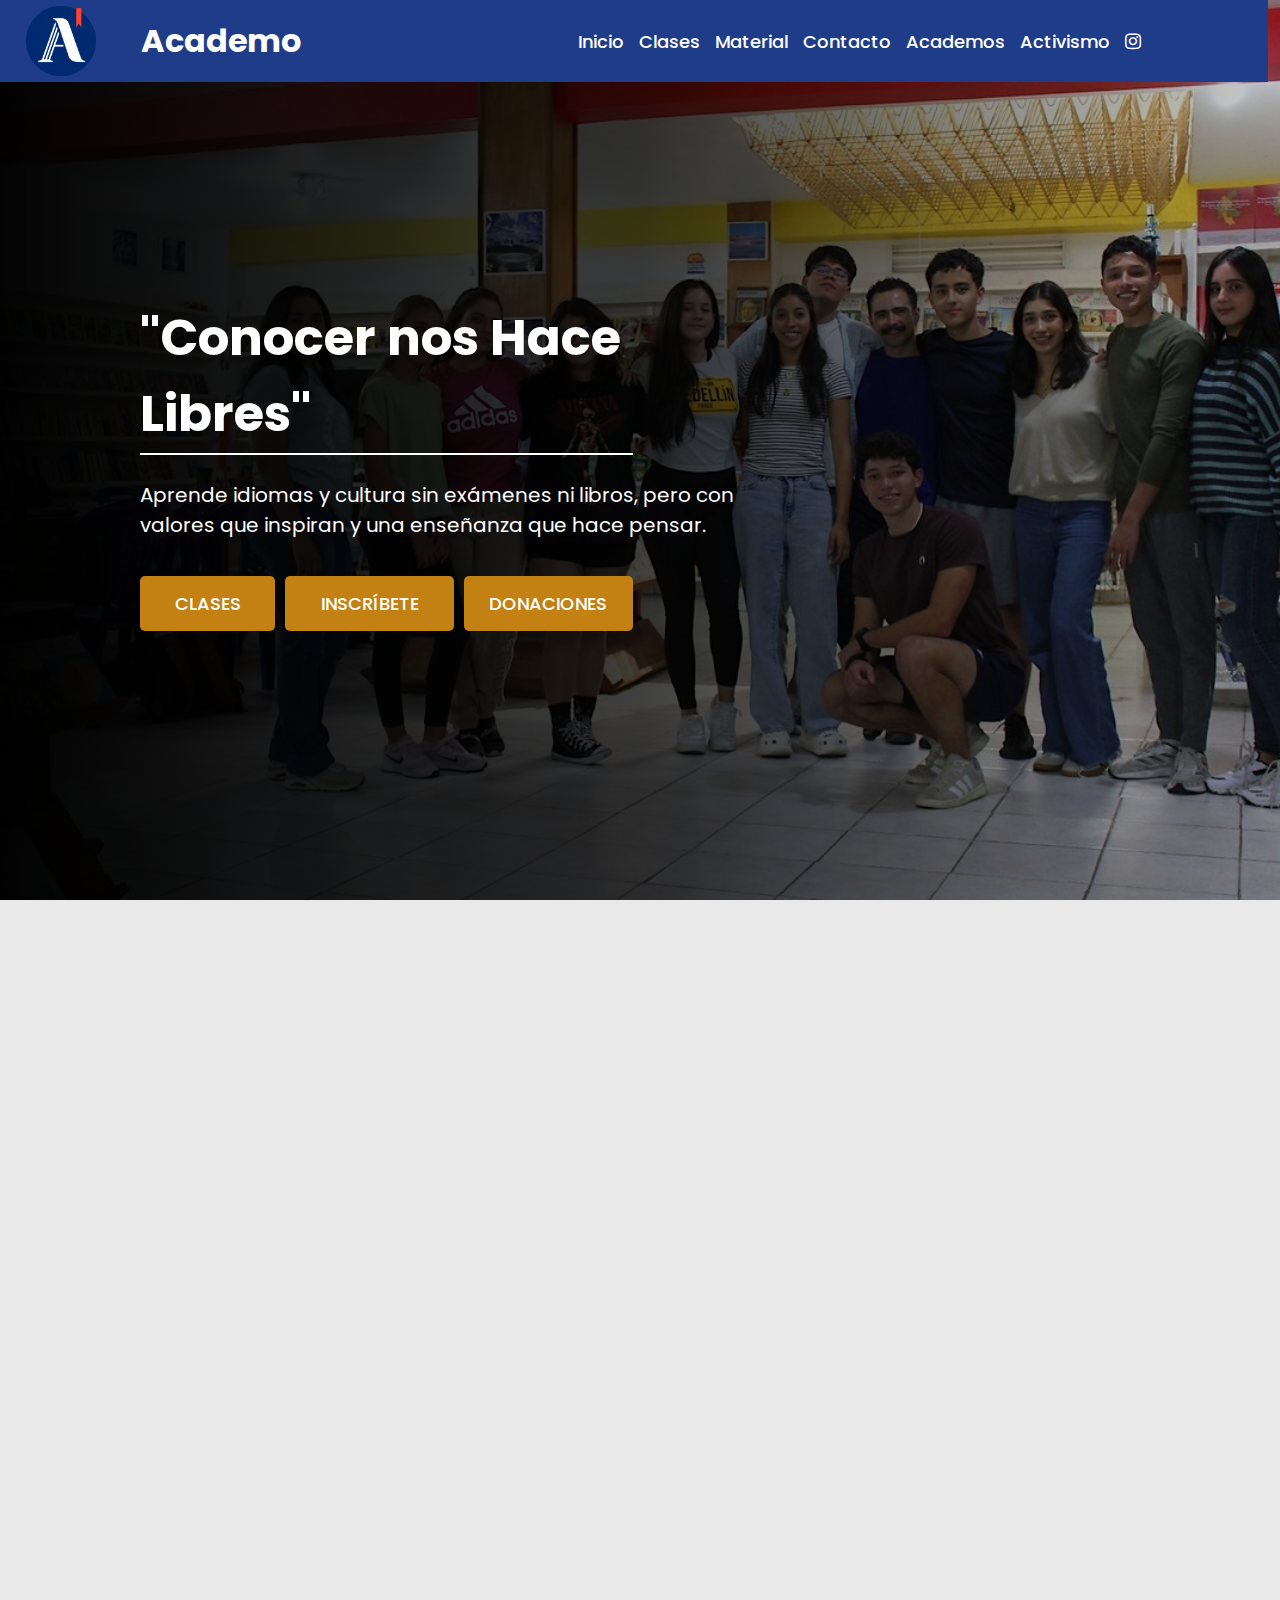
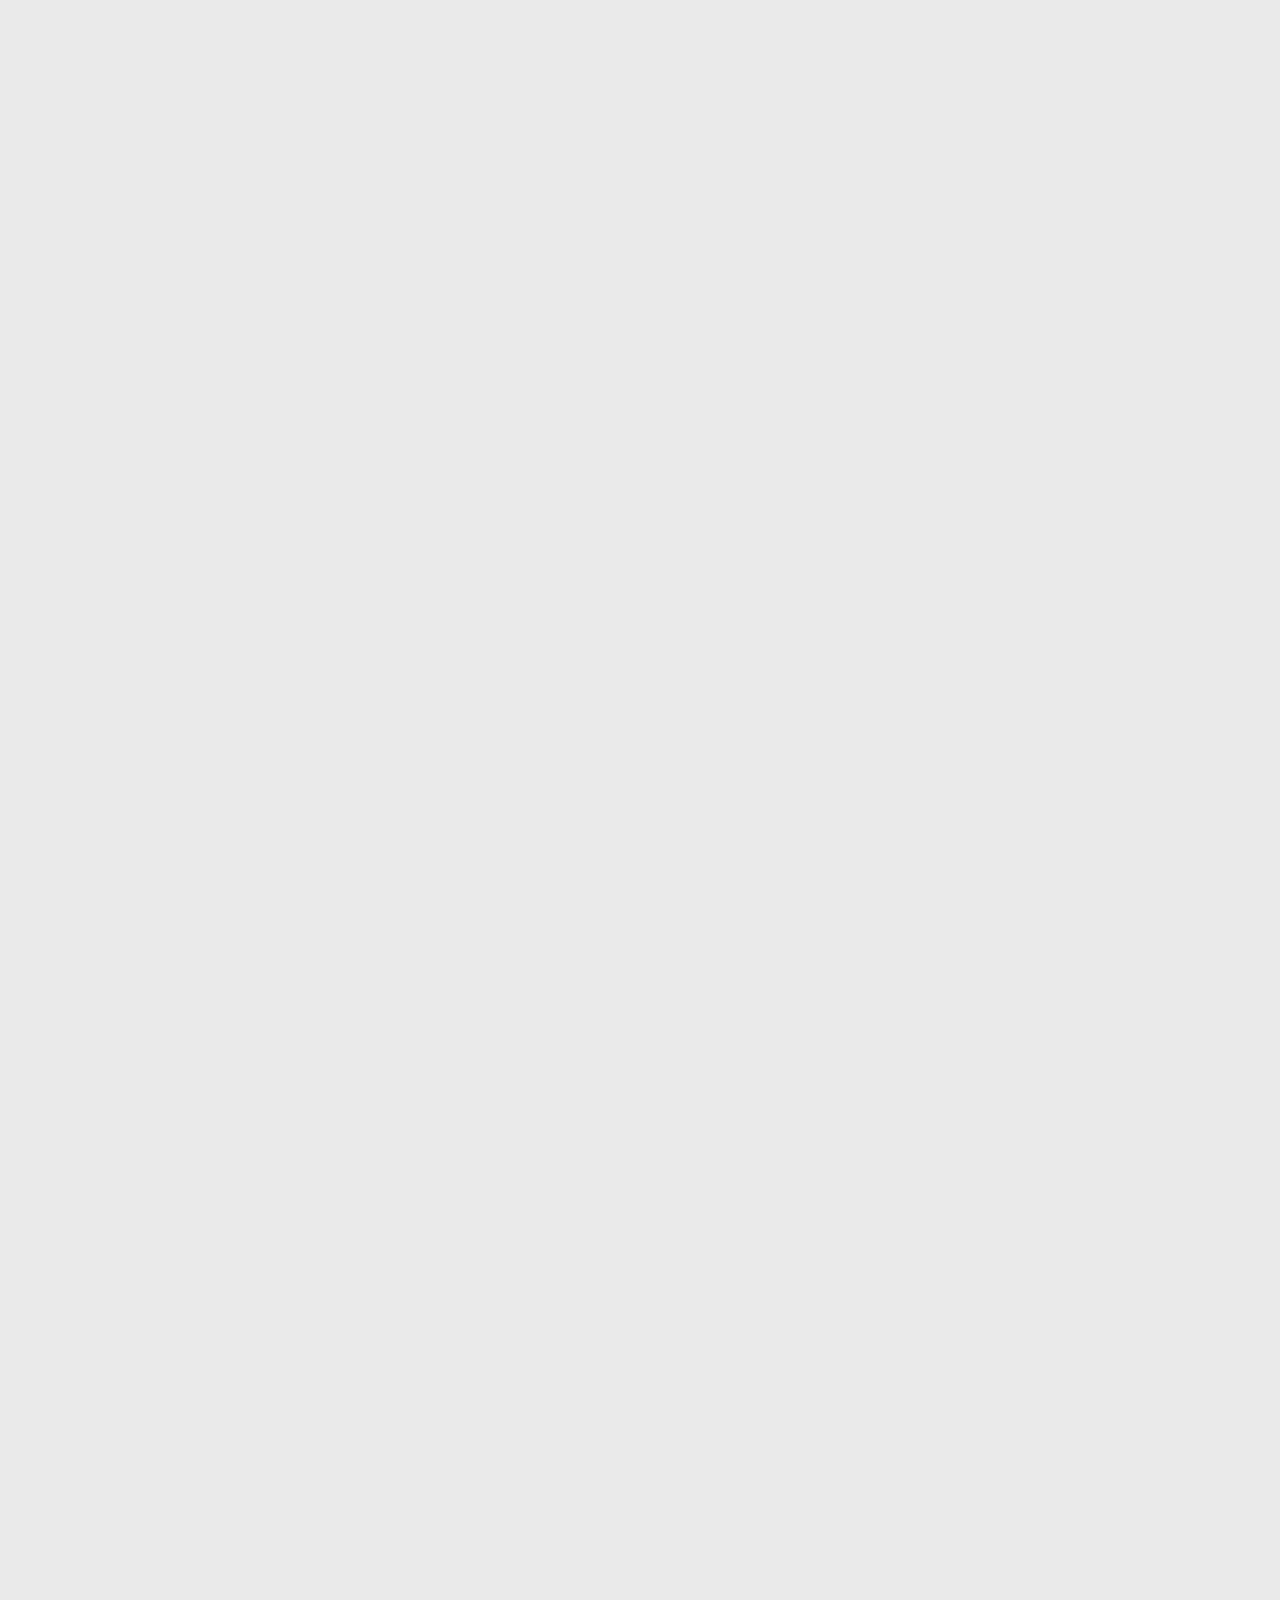
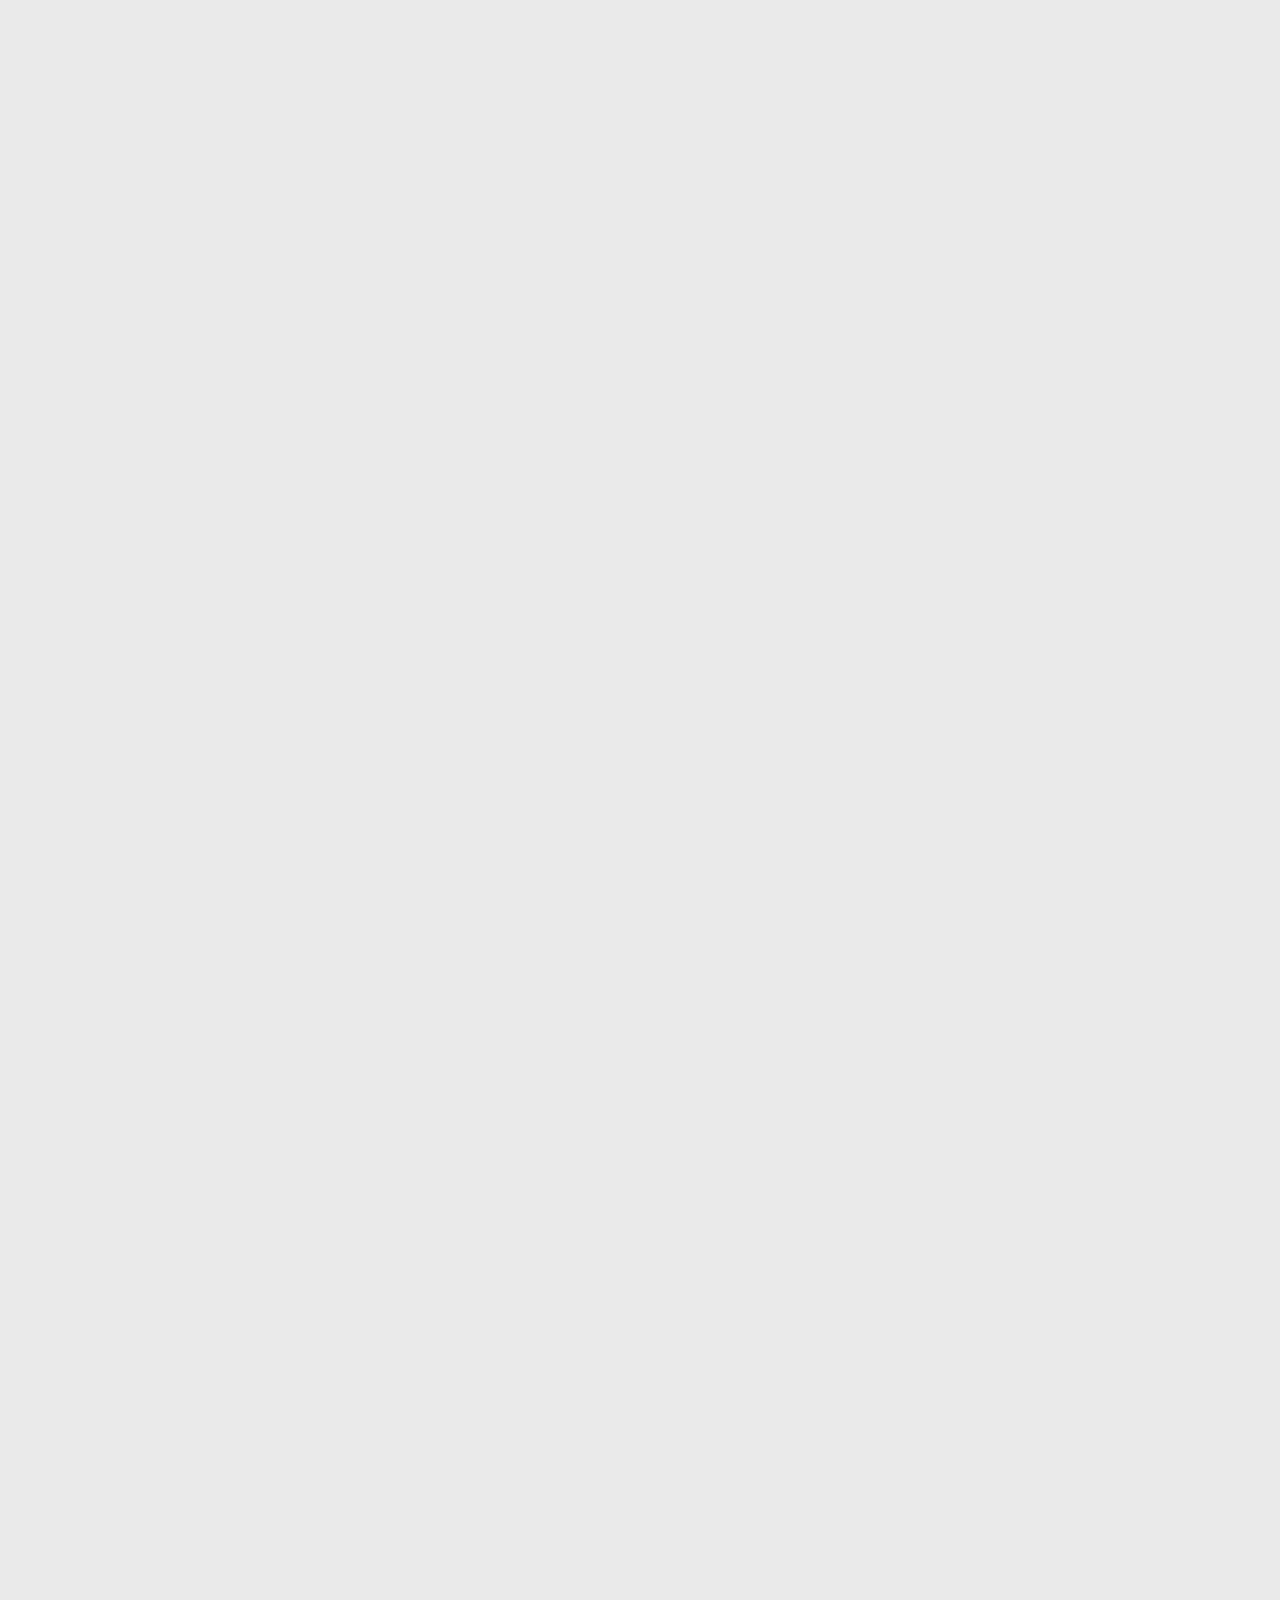
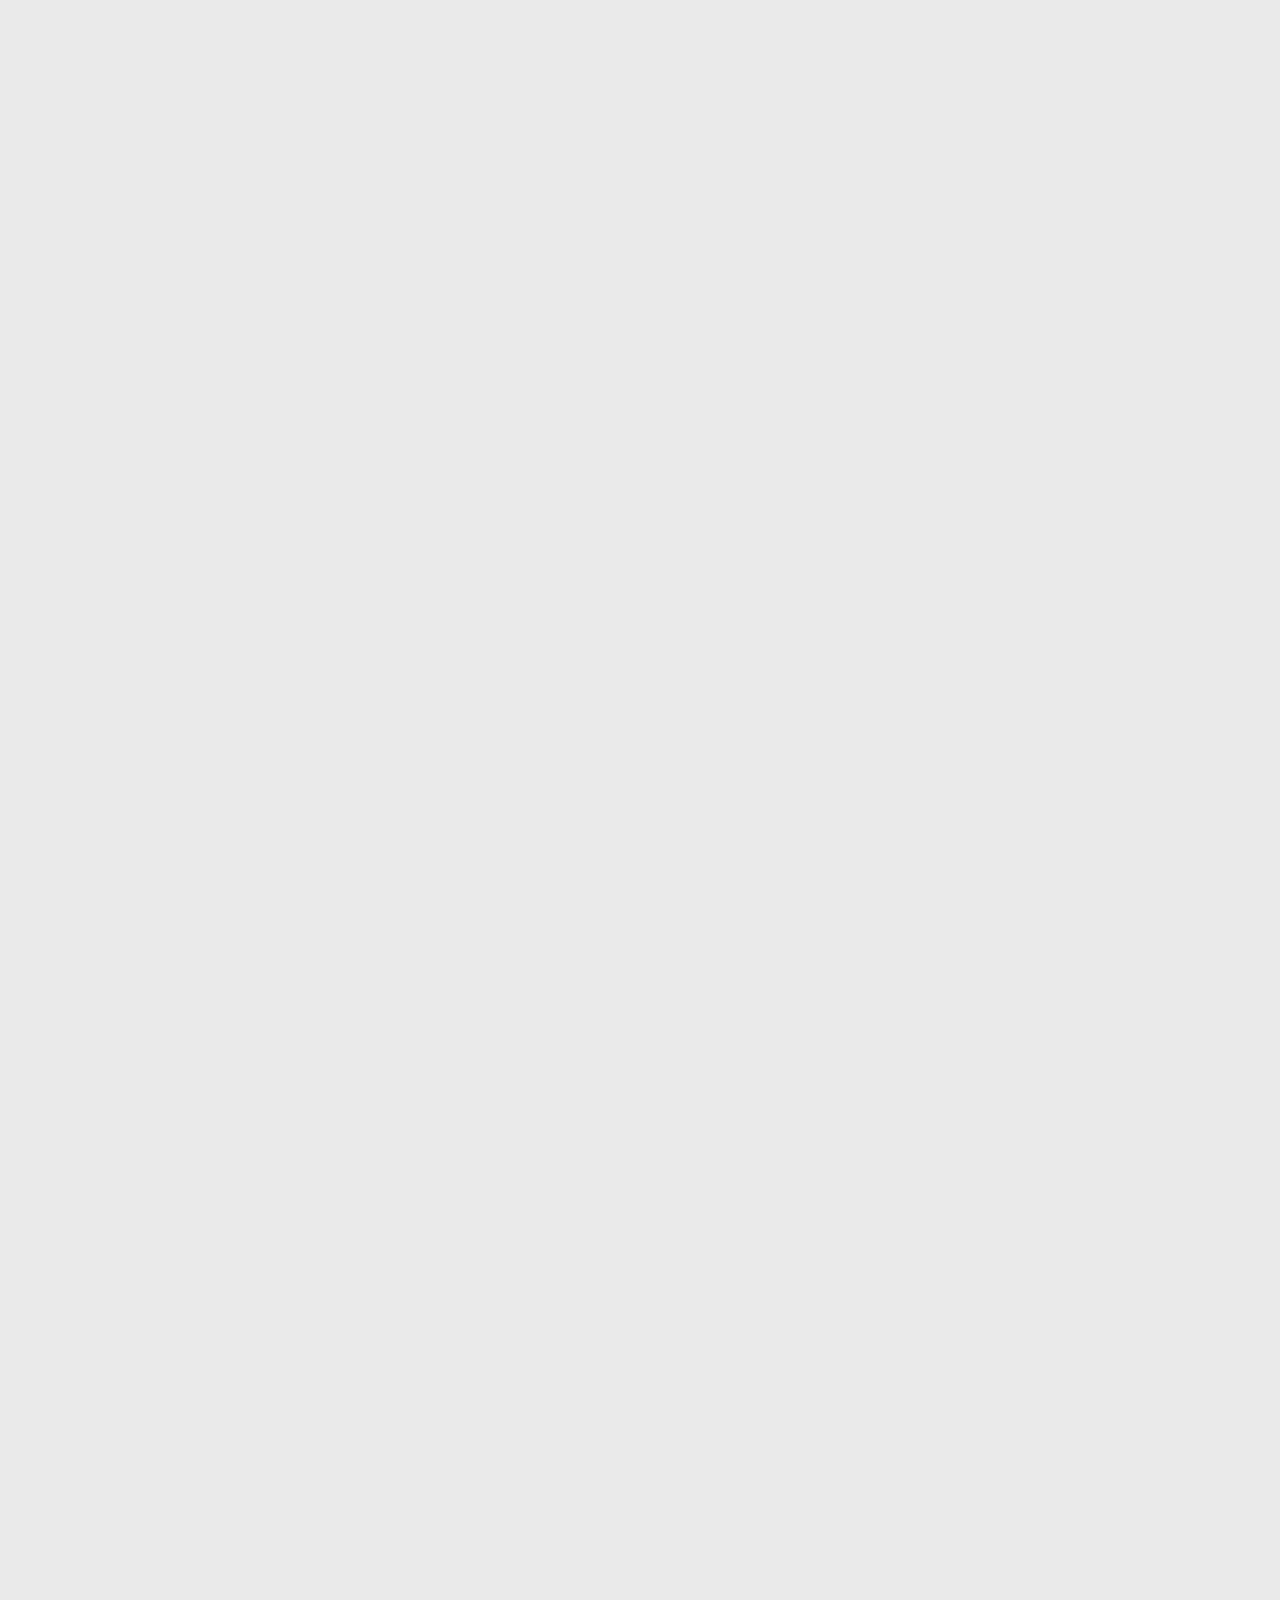
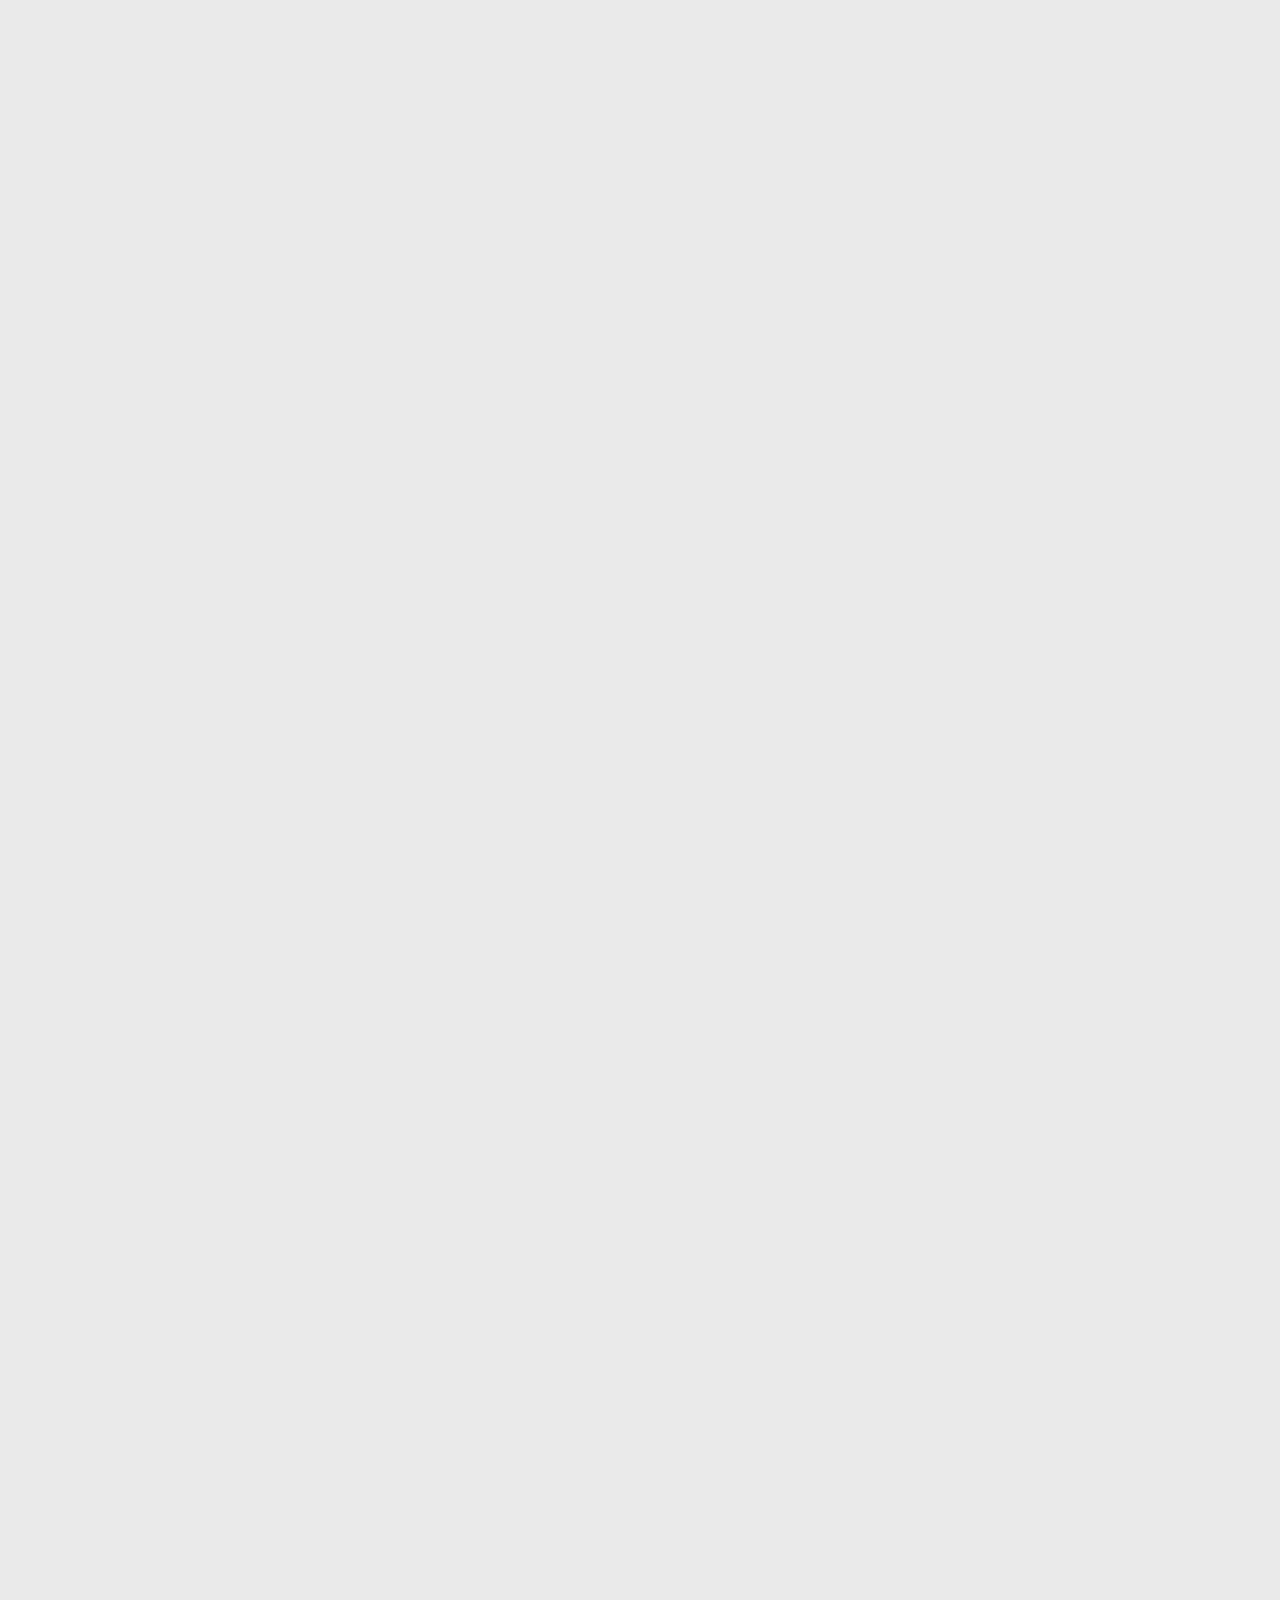
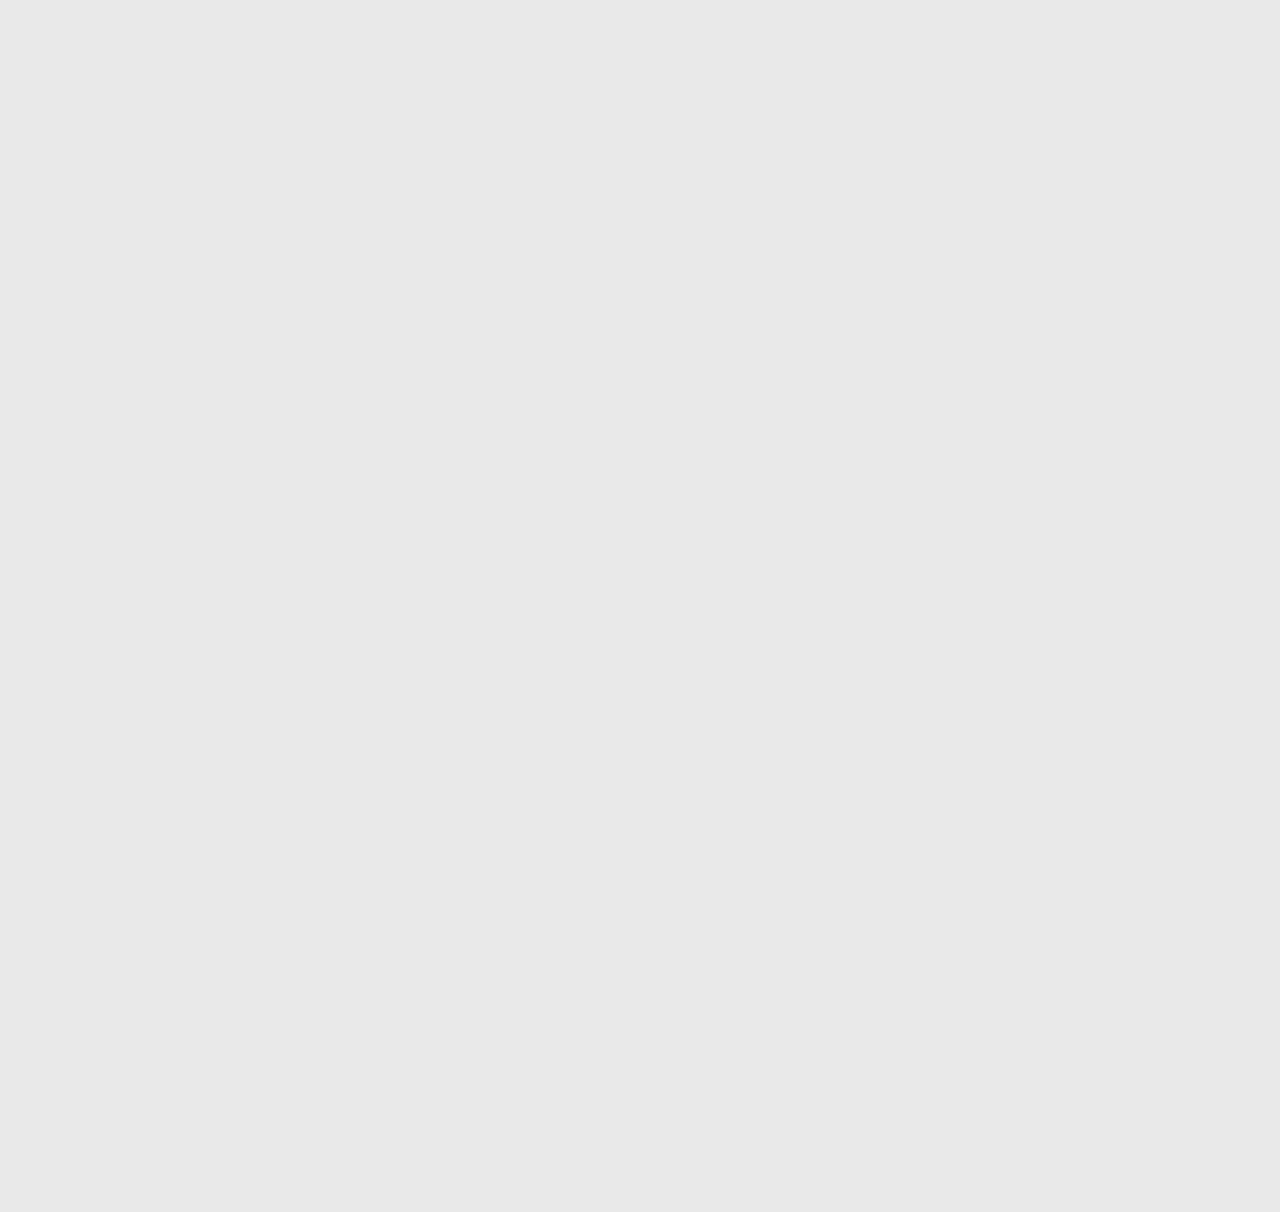
<file: index.html>
<!DOCTYPE html>
<html lang="es">

<head>
    <meta charset="UTF-8">
    <meta name="viewport" content="width=device-width, initial-scale=1.0">
    <meta name="description" content="Academo - Enseñanza de idiomas con un enfoque holístico y vanguardista">
    <meta name="keywords" content="academia, idiomas, enseñanza, cursos">
    <meta name="author" content="Academo">
    <title>Academo - Inicio</title>
    <link rel="icon" href="img/LogoAcademo.png" type="image/png">
    <script src="js/script.js" defer></script>
    <link rel="stylesheet" href="css/styles.css">
    <script src="https://unpkg.com/swiper/swiper-bundle.min.js"></script>
    <link rel="preconnect" href="https://fonts.googleapis.com">
    <link rel="preconnect" href="https://fonts.gstatic.com" crossorigin>
    <link href="https://fonts.googleapis.com/css2?family=Poppins:wght@300;400;600&display=swap" rel="stylesheet">
    <link href="https://fonts.googleapis.com/css2?family=EB+Garamond:wght@400;600&display=swap" rel="stylesheet">
    <link rel="stylesheet" href="https://unpkg.com/swiper/swiper-bundle.min.css" />
    <link rel="stylesheet" href="https://cdnjs.cloudflare.com/ajax/libs/font-awesome/5.15.4/css/all.min.css">
    <!-- Google tag (gtag.js) -->
    <script async src="https://www.googletagmanager.com/gtag/js?id=G-F60C8SBMYR"></script>
    <script>
        window.dataLayer = window.dataLayer || [];
        function gtag() { dataLayer.push(arguments); }
        gtag('js', new Date());

        gtag('config', 'G-F60C8SBMYR');
    </script>
</head>

<body>
    <header>
        <nav>
            <div class="logo-container">
                <div class="logo-img" id="logo-img-container">
                    <a href="index.html"><img src="img/LogoAcademo.png" id="logo-img" alt="logo"></a>
                </div>
                <div class="logo">
                    <a href="index.html">
                        <h2 id="logo-container-h2">Academo</h2>
                    </a>
                </div>
            </div>
            <div class="menu-icon">&#9776;</div>
            <ul>
                <li><a href="index.html" id="link-inicio">Inicio</a></li>
                <li><a href="#clases" id="link-clases">Clases</a></li> <!-- Ensure href is correct -->
                <li><a href="material.html" id="link-material">Material</a></li>
                <li><a href="#contact" id="link-contacto">Contacto</a></li> <!-- Ensure href is correct -->
                <li><a href="#academos-section" id="link-academos">Academos</a></li>
                <li><a href="#activism" id="link-activismo">Activismo</a></li>
                <li><a href="https://www.instagram.com/academo.ve" target="_blank"><i class="fab fa-instagram"></i></a>
                </li>
            </ul>
        </nav>
    </header>

    <main>
        <section class="hero">
            <div class="overlay"></div>
            <div class="hero-content">
                <div class="hero-text-container">
                    <h1 id="hero-text">"Conocer nos Hace Libres"</h1>
                </div>
                <div class="observer"></div>
                <div class="line-detail-hero"></div>
                <p id="hero-content-p">Aprende idiomas y cultura sin exámenes ni libros, pero con valores que inspiran y
                    una enseñanza que
                    hace pensar.</p>
                <div class="button-container">
                    <button class="hero-button" id="btn-ver-clases"><span>clases</span></button>
                    <a href="https://forms.gle/E1iFppByHGe9h2beA" target="_blank">
                        <button class="hero-button" id="btn-inscribete"><span>Inscríbete</span></button>
                    </a>
                    <a href="https://donaciones.academo.site" target="_blank">
                        <button class="hero-button" id="btn-donaciones"><span>donaciones</span></button>
                    </a>
                </div>
            </div>
        </section>

        <section id="sobre" class="sobre">
            <div class="sobre-container">
                <div class="img-sobre">
                    <img src="img/estudiantes.jpg" alt="estudiantes en clase">
                </div>
                <div class="sobre-text">
                    <h2>Sobre Nosotros</h2>
                    <div class="line-detail"></div>
                    <p>- <strong>Academo es mucho más que una escuela de idiomas</strong> , es un punto fraterno y
                        amigable de encuentro
                        entre las lenguas, y el contexto cultural que las envuelven . Cada clase es una experiencia que
                        va mucho más allá del simple hecho de hablar un idioma . Nuestro método de enseñanza es
                        humano, consciente y práctico. Creado con bases pedagógicas que va acordes al
                        contexto socio-cultural donde se desenvuelven nuestros estudiantes. -
                    </p>
                </div>
            </div>
        </section>

        <section id="clases" class="clases">
            <h2>¿Que idioma quieres aprender?</h2>
            <div class="scroll-invite">
                <i class="fas fa-arrow-down"></i>
            </div>
            <div class="clases-container">
                <div class="clase">
                    <div class="clase-img">
                        <img src="img/Englishclass.jpg" alt="statue of the liberty-english class">
                    </div>
                    <div class="clase-content">
                        <div>
                            <h3>Inglés</h3>
                        </div>
                        <div class="clase-text">
                            <p>La conexión con el mundo y la llave del éxito académico y laboral. Nuestros cursos de
                                inglés fomentan el dominio de la expresión oral, comprensión, escritura y lectura,
                                mediante herramientas dinámicas y progresivas que aseguran un aprendizaje completo del
                                idioma.</p>
                        </div>
                    </div>
                </div>
                <div class="clase">
                    <div class="clase-img">
                        <img src="img/frenchclass.jpg" alt="Paris eiffel tower-french class">
                    </div>
                    <div class="clase-content">
                        <div>
                            <h3>Francés</h3>
                        </div>
                        <div class="clase-text">
                            <p>No se trata solo de hablarlo, sino de sentirlo. Francés en Academo es una experiencia
                                cultural que va más allá del lenguaje, permitiendo al estudiante captar sus detalles
                                artísticos, literarios, fonéticos y gramaticales.</p>
                        </div>
                    </div>
                </div>
                <div class="clase">
                    <div class="clase-img">
                        <img src="img/italianclass.jpg" alt="Roman coliseum-italian class">
                    </div>
                    <div class="clase-content">
                        <div>
                            <h3>Italiano</h3>
                        </div>
                        <div class="clase-text">
                            <p>Las clases de italiano nacen del deseo de ofrecer un espacio para aprender a comunicarse,
                                leer y apreciar su cultura. A través de herramientas efectivas, el curso fomenta la
                                familiaridad con el idioma, abriendo nuevas oportunidades de conocimiento y conexión
                                social.</p>
                        </div>
                    </div>
                </div>
                <div class="clase">
                    <div class="clase-img">
                        <img src="img/cultureclass.jpg" alt="aristotel's book and library-culture class">
                    </div>
                    <div class="clase-content">
                        <div>
                            <h3>Clases de Cultura</h3>
                        </div>
                        <div class="clase-text">
                            <p>Un paseo por la historia, la filosofía, y la literatura de diferentes épocas y eventos de la humanidad. Un espacio de aprendizaje libre de doctrinas y verdades únicas, clases diseñadas para la expansión del saber el alma y la mente</p>
                        </div>
                    </div>
                </div>
                <div class="clase">
                    <div class="clase-img">
                        <img src="img/oratory.jpg" alt="speech in public-oratory class">
                    </div>
                    <div class="clase-content">
                        <div>
                            <h3>Clases de Oratoria</h3>
                        </div>
                        <div class="clase-text">
                            <p>Aprender a comunicar no es solo hablar, sino conectar. En nuestras clases, practicamos
                                discursos naturales, el arte de captar al público y la habilidad de defender ideas con
                                claridad y respeto. Porque una buena idea merece ser bien contada.</p>
                        </div>
                    </div>
                </div>
                <div class="clase">
                    <div class="clase-img">
                        <img src="img/arguing.JPG" alt="raising hand-art of arguing class">
                    </div>
                    <div class="clase-content">
                        <div>
                            <h3>Taller - El Arte de Argumentar</h3>
                        </div>
                        <div class="clase-text">
                            <p>Argumentar es más que debatir; es construir ideas con lógica y claridad. En este taller,
                                aprendemos a estructurar pensamientos y defender puntos de vista con solidez. Porque una
                                mente crítica se expresa con fuerza y precisión.</p>
                        </div>
                    </div>
                </div>
            </div>
        </section>

        <section id="contact" class="contact">
            <div class="contact-container">
                <div class="contact-content">
                    <div class="contact-text">
                        <h2>¿Tienes alguna pregunta? ¡Contáctanos!</h2>
                        <div class="line-detail"></div>
                        <p>Redes sociales y ubicación</p>
                    </div>
                    <div class="social-icons">
                        <a href="https://www.instagram.com/academo.ve" target="_blank" class="social-icon"><i
                                class="fab fa-instagram"></i></a>
                        <a href="https://walink.co/243eae" target="_blank" class="social-icon"><i
                                class="fab fa-whatsapp"></i></a>
                        <a href="https://t.me/username" target="_blank" class="social-icon"><i
                                class="fab fa-telegram"></i></a>
                    </div>
                    <div class="email-link">
                        <a href="mailto:info@academo.site">info@academo.site</a>
                    </div>
                    <div class="phone-link">
                        <a href="tel:+584140073003" class="phone-number-1"><i class="fas fa-phone"></i> +58 414
                            0073003</a>
                        <a href="tel:+584142673319" class="phone-number-2"><i class="fas fa-phone"></i> +58 414
                            2673319</a>
                    </div>
                </div>
                <div class="map-widget">
                    <iframe
                        src="https://www.google.com/maps/embed?pb=!1m14!1m8!1m3!1d1186.180083523017!2d-0.0006432552518454438!3d-0.00019757664555862964!3m2!1i1024!2i768!4f13.1!3m3!1m2!1s0x8e6487f68b8fb1d1%3A0x58c8de1f595203bc!2sAcademo%20-%20Teaching%20for%20Life!5e0!3m2!1ses-419!2sve!4v1739240383559!5m2!1ses-419!2sve"
                        width="600" height="450" style="border:0;" allowfullscreen="" loading="lazy"
                        referrerpolicy="no-referrer-when-downgrade"></iframe>
                </div>
            </div>
        </section>

        <section class="academos-section" id="academos-section">
            <div class="academos-container">
                <h2>Nuestros Academos</h2>
                <div class="scroll-invite">
                    <i class="fas fa-arrow-down"></i>
                </div>
                <div class="items-container">
                    <div class="item-academo">
                        <div class="item-academo-text">
                            <h3>Prof. Eduardo Castro E.</h3>
                            <div class="line-detail"></div>
                            <a href="https://www.instagram.com/eduardocaseng" target="_blank"
                                class="social-icon-academo"><i class="fab fa-instagram"></i> @Eduardocaseng</a>
                            <p><i class="fas fa-circle"></i> CEO y Fundador, la mente detrás de Academo. Una vida llena
                                de libros y experiencias. Enseñanza de Inglés y Francés. Profesor de
                                cultura y literatura, desarrollador del método.</p>
                        </div>
                        <div class="item-academo-img">
                            <img src="img/academo-eduardo.jpg" alt="fundator and principal teacher">
                        </div>
                    </div>
                    <div class="item-academo">
                        <div class="item-academo-text">
                            <h3>Prof. Fray José</h3>
                            <div class="line-detail"></div>
                            <a href="https://www.instagram.com/frayfray" target="_blank" class="social-icon-academo"><i
                                    class="fab fa-instagram"></i> @Montilla.s</a>
                            <p><i class="fas fa-circle"></i> Enseñanza de italiano, vivió años en Italia y transmite su
                                pasión por el idioma a través de clases dinámicas y conversacionales junto a datos
                                culturales.</p>
                        </div>
                        <div class="item-academo-img">
                            <img src="img/avatar.jpg" alt="italian teacher">
                        </div>
                    </div>
                    <div class="item-academo">
                        <div class="item-academo-text">
                            <h3>Prof. Joa</h3>
                            <div class="line-detail"></div>
                            <a href="https://www.instagram.com/joajoa" target="_blank" class="social-icon-academo"><i
                                    class="fab fa-instagram"></i> @joajaoajo</a>
                            <p><i class="fas fa-circle"></i> Apasionada Profe de Inglés, gran dominio en la dinámica del
                                idioma y de nuestra metodología.</p>
                        </div>
                        <div class="item-academo-img">
                            <img src="img/avatar.jpg" alt="english teacher 1">
                        </div>
                    </div>
                    <div class="item-academo">
                        <div class="item-academo-text">
                            <h3>Prof. Yahdanai Del Gaudio</h3>
                            <div class="line-detail"></div>
                            <a href="https://www.instagram.com/Yahdanai" target="_blank" class="social-icon-academo"><i
                                    class="fab fa-instagram"></i> @Yahdanai</a>
                            <p><i class="fas fa-circle"></i> Profesora de Inglés, Especialista en enseñanza y dinámicas
                                para niños y jóvenes.</p>
                        </div>
                        <div class="item-academo-img">
                            <img src="img/academo-yahda.jpg" alt="english teacher 2">
                        </div>
                    </div>
                    <div class="item-academo">
                        <div class="item-academo-text">
                            <h3>Prof. Diego Blanco</h3>
                            <div class="line-detail"></div>
                            <a href="https://www.instagram.com/Xdiego0ox" target="_blank" class="social-icon-academo"><i
                                    class="fab fa-instagram"></i> @Xdiego0ox</a>
                            <p><i class="fas fa-circle"></i> Profesor de Inglés, Especialista en enseñanza de idiomas
                                para niños y jóvenes. Disponible para clases a domicilio.</p>
                        </div>
                        <div class="item-academo-img">
                            <img src="img/academo-diego.jpg" alt="english teacher 3">
                        </div>
                    </div>
                    <div class="item-academo">
                        <div class="item-academo-text">
                            <h3>Ángel Montilla</h3>
                            <div class="line-detail"></div>
                            <a href="https://www.instagram.com/montilla_angell" target="_blank"
                                class="social-icon-academo"><i class="fab fa-instagram"></i> @Montilla_angell</a>
                            <p><i class="fas fa-circle"></i> Desarrollador web, Logística y actividades.</p>
                        </div>
                        <div class="item-academo-img">
                            <img src="img/academo-angel.jpg" alt="logistcis and web developer">
                        </div>
                    </div>
                </div>
            </div>
        </section>

        <section id="testimonios" class="testimonios">
            <div class="testimonios-container">
                <div class="testimonios-header">
                    <div class="ilustration-quote"><img src="img/quote-simbol-1.png" alt="ilustration"></div>
                    <h2>Testimonios</h2>
                    <div class="ilustration-quote"><img src="img/quote-simbol-2.png" alt="ilustration"></div>
                </div>
                <div class="swiper-container">
                    <div class="swiper-wrapper">
                        <div class="swiper-slide">
                            <div class="testimonial-content">
                                <div class="testimonial-img">
                                    <img src="img/avatar.jpg" alt="Person 1">
                                </div>
                                <div class="testimonial-text">
                                    <p><strong>Maria P:</strong> "Academo ha cambiado mi vida. Los profesores son
                                        increíbles y el método de enseñanza es muy efectivo."</p>
                                </div>
                            </div>
                        </div>
                        <div class="swiper-slide">
                            <div class="testimonial-content">
                                <div class="testimonial-img">
                                    <img src="img/avatar.jpg" alt="Person 2">
                                </div>
                                <div class="testimonial-text">
                                    <p><strong>Juan R:</strong> "Gracias a Academo, ahora puedo hablar inglés con
                                        confianza. ¡Recomiendo esta academia a todos!"</p>
                                </div>
                            </div>
                        </div>
                        <div class="swiper-slide">
                            <div class="testimonial-content">
                                <div class="testimonial-img">
                                    <img src="img/avatar.jpg" alt="Person 3">
                                </div>
                                <div class="testimonial-text">
                                    <p><strong>Gabriela L:</strong> "Las clases de francés son maravillosas. He
                                        aprendido mucho en poco tiempo."</p>
                                </div>
                            </div>
                        </div>
                    </div>
                    <!-- Add Arrows -->
                    <div class="swiper-button-next"></div>
                    <div class="swiper-button-prev"></div>
                </div>
            </div>
        </section>

        <section id="activism" class="activism">
            <div class="activism-container">
                <div class="activism-text-container">
                    <div class="activism-text">
                        <h2>Academo: <br>Teaching for help</h2>
                        <div class="line-detail"></div>
                        <p>En Academo, creemos en la educación como un derecho fundamental. Por eso, nos comprometemos a
                            brindar oportunidades de aprendizaje a niños y jóvenes de comunidades desfavorecidas. A
                            través de nuestro programa de becas, donaciones y actividades de voluntariado, buscamos
                            fomentar la inclusión y la igualdad de oportunidades en el ámbito educativo. Colaboramos con
                            fundaciones como Fundacion Don Bosco o la casita de los guerreros: <br><br><strong>"Que
                                nadie venga a ti sin irse mejor y más feliz"</strong> <br>-- María Teresa de Calcuta</p>
                    </div>
                    <div class="donation-button">
                        <button class="hero-button" id="btn-donaciones-activismo"><span>donaciones ❤️</span></button>
                    </div>
                </div>
                <div class="activism-collage-container">
                    <div class="collage-activism">
                        <img src="img/activism.jpg" alt="activism">
                        <div class="ilustration-circle"></div>
                        <img src="img/donbosco.jpg" alt="activism2">
                    </div>
                </div>
            </div>
        </section>

        <section id="becas" class="becas">
            <div class="becas-container">
                <div class="becas-illustration">
                    <img src="img/illustration-becas.jpg" alt="Ilustración de Becas">
                </div>
                <div class="becas-content">
                    <h2>Programa de Becas<br>Teaching for Help</h2>
                    <div class="line-detail"></div>
                    <p>¿Quieres aprender algún idioma o participar en los talleres y demás programas educativos de Academo pero aquejan situaciones económicas adversas que te impiden pagar mensualidades?. Te presentamos la solución.</p>
                    <div class="button-container">
                        <a href="becas.html">
                            <button class="hero-button"><span>Más Información</span></button>
                        </a>
                    </div>
                </div>
            </div>
        </section>

        <section id="material-recursos" class="material-recursos">
            <div class="material-recursos-container">
                <div class="material-recursos-content">
                    <h2>¿Eres Estudiante? <br> Accede a nuestro material</h2>
                    <div class="line-detail"></div>
                    <p>Accede a recursos, reflexiones y lecturas de clase elaboradas por profesores y Academos. Si eres
                        estudiante, aquí encontrarás actividades para el aula y material de repaso para reforzar en casa
                    </p>
                    <div class="button-container">
                        <a href="material.html">
                            <button class="hero-button"><span>Acceder</span></button>
                        </a>
                    </div>
                </div>
                <div class="resources-material-illustration">
                    <img src="img/resources-material-illustration.png" alt="Material Illustration">
                </div>
            </div>
        </section>
        <div class="transparent-space"></div>

        <section id="enlaces-interes" class="enlaces-interes">
            <div class="enlaces-interes-container">
                <h2>Enlaces de Interés</h2>
                <div class="links-columns">
                    <div class="contact-content">
                        <div class="social-icons">
                            <a href="https://www.instagram.com/academo.ve" target="_blank" class="social-icon"><i
                                    class="fab fa-instagram"></i></a>
                            <a href="https://web.whatsapp.com/send/?phone=584140073003" target="_blank"
                                class="social-icon"><i class="fab fa-whatsapp"></i></a>
                        </div>
                        <div class="email-link">
                            <a href="mailto:info@academo.site">info@academo.site</a>
                        </div>
                        <div class="phone-link">
                            <a href="tel:+584140073003" class="phone-number-1"><i class="fas fa-phone"></i> +58 414
                                0073003</a>
                            <a href="tel:+584142673319" class="phone-number-2"><i class="fas fa-phone"></i> +58 414
                                2673319</a>
                        </div>
                    </div>
                    <div class="internal-links">
                        <a href="index.html">Inicio</a>
                        <a href="#academos-section">Academos</a>
                        <a href="clases.html">Clases</a>
                        <a href="#activism">Donaciones</a>
                    </div>
                </div>
            </div>
        </section>
    </main>

    <footer>
        <p>&copy; 2025 Academo. Todos los derechos reservados.</p>
    </footer>

    <div id="donation-modal" class="donation-overlay">
        <div class="donation-modal-content">
            <span id="close-donation-modal" class="donation-close-btn">✖</span>
            <h3>Apoya nuestra misión ❤️</h3><br>
            <p>En Academo, creemos en el poder de la educación y la solidaridad. Con tu donación, ayudas a llevar
                alegría y aprendizaje a niños en hogares y hospitales, ya sea a través de apoyo económico o actividades
                donde compartimos tiempo, juegos y sonrisas. Cada aporte, grande o pequeño, hace la diferencia.</p>
            <div class="donation-links">
                <a href="https://web.whatsapp.com/send/?phone=584140073003" target="_blank">¿Como quieres apoyar?</a>
                <a href="https://www.google.com/url?sa=t&rct=j&q=&esrc=s&source=web&cd=&cad=rja&uact=8&ved=2ahUKEwiK8OWN5_CLAxWNRzABHYWlHmQQFnoECDQQAQ&url=https%3A%2F%2Fwww.instagram.com%2Ffdbmerida%2F%3Fhl%3Des&usg=AOvVaw1CmE7D3G1AahLna74R3fsn&opi=89978449"
                    target="_blank">Apoya la fundación Don Bosco</a>
            </div>
            <div class="donation-images">
                <img src="img/donation1.jpeg" alt="Donation Image 1">
                <img src="img/donation2.jpeg" alt="Donation Image 2">
            </div>
        </div>
    </div>
</body>

</html>
</file>
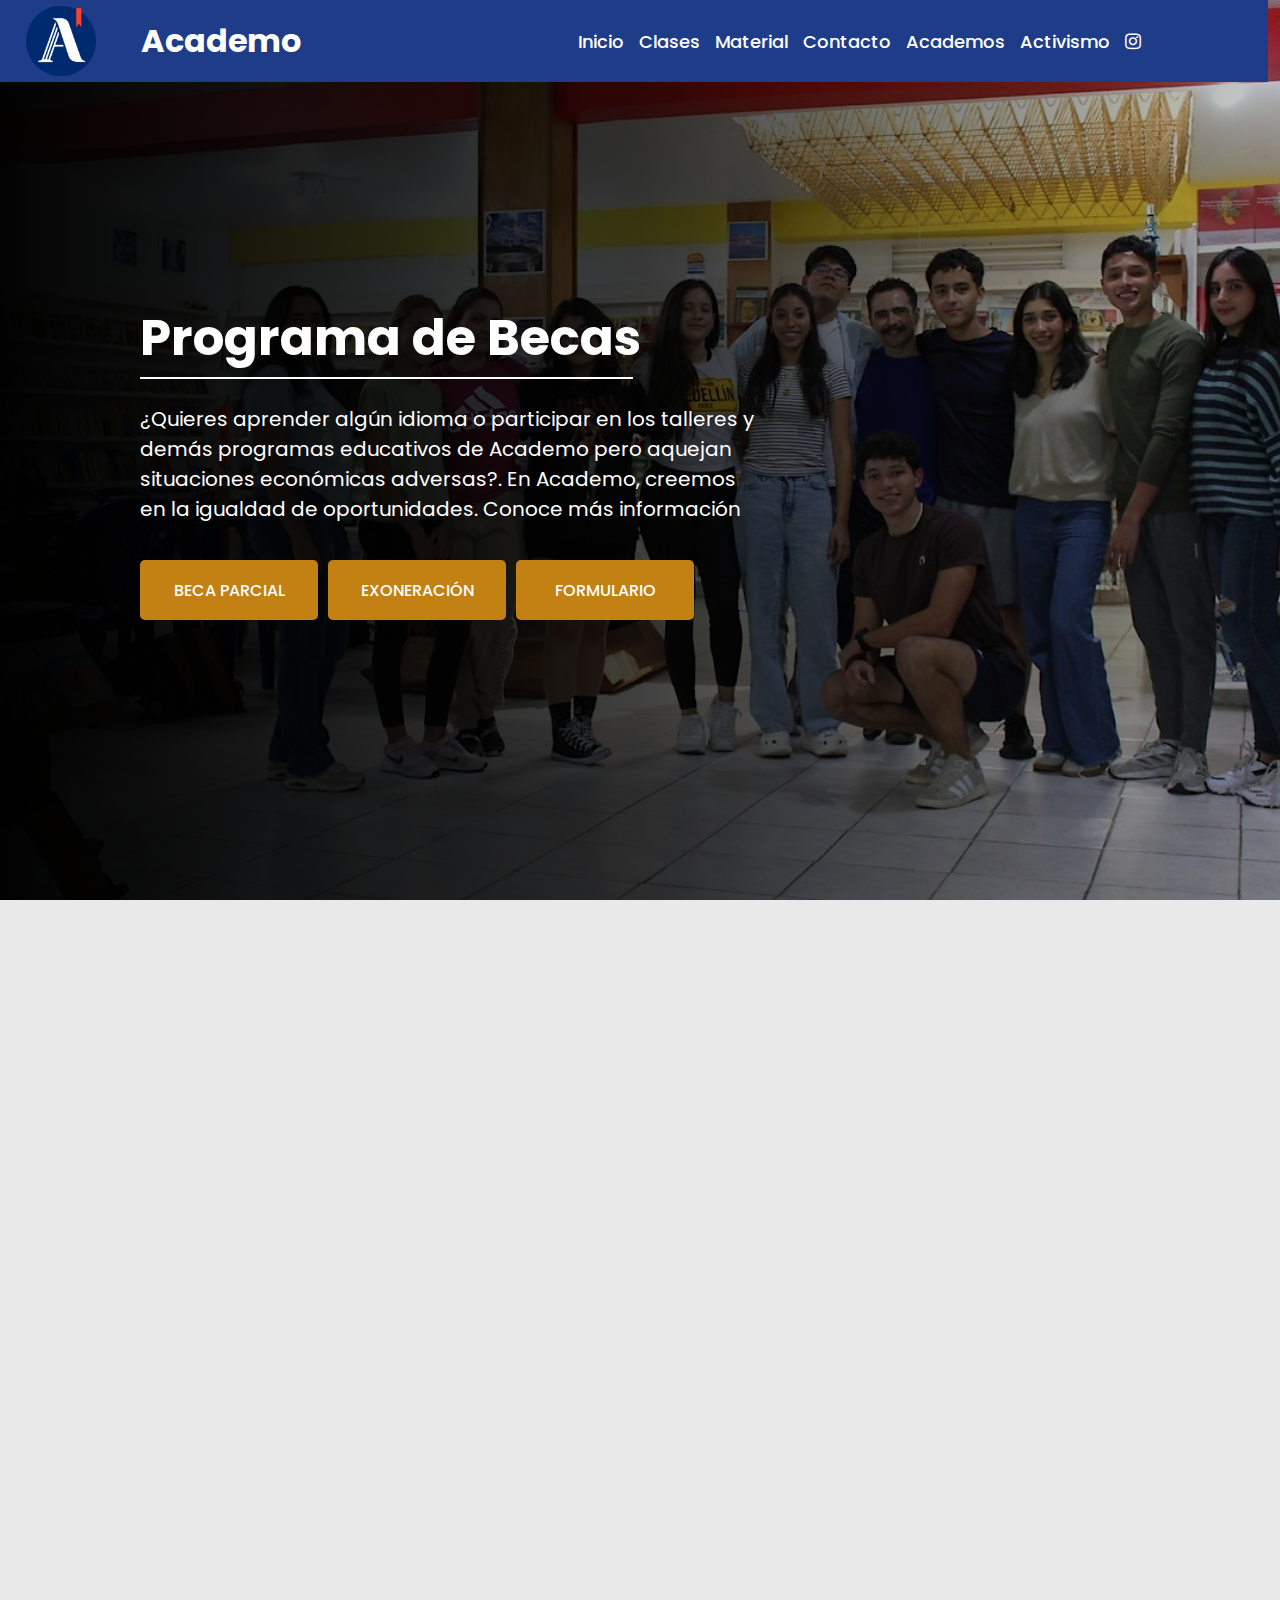
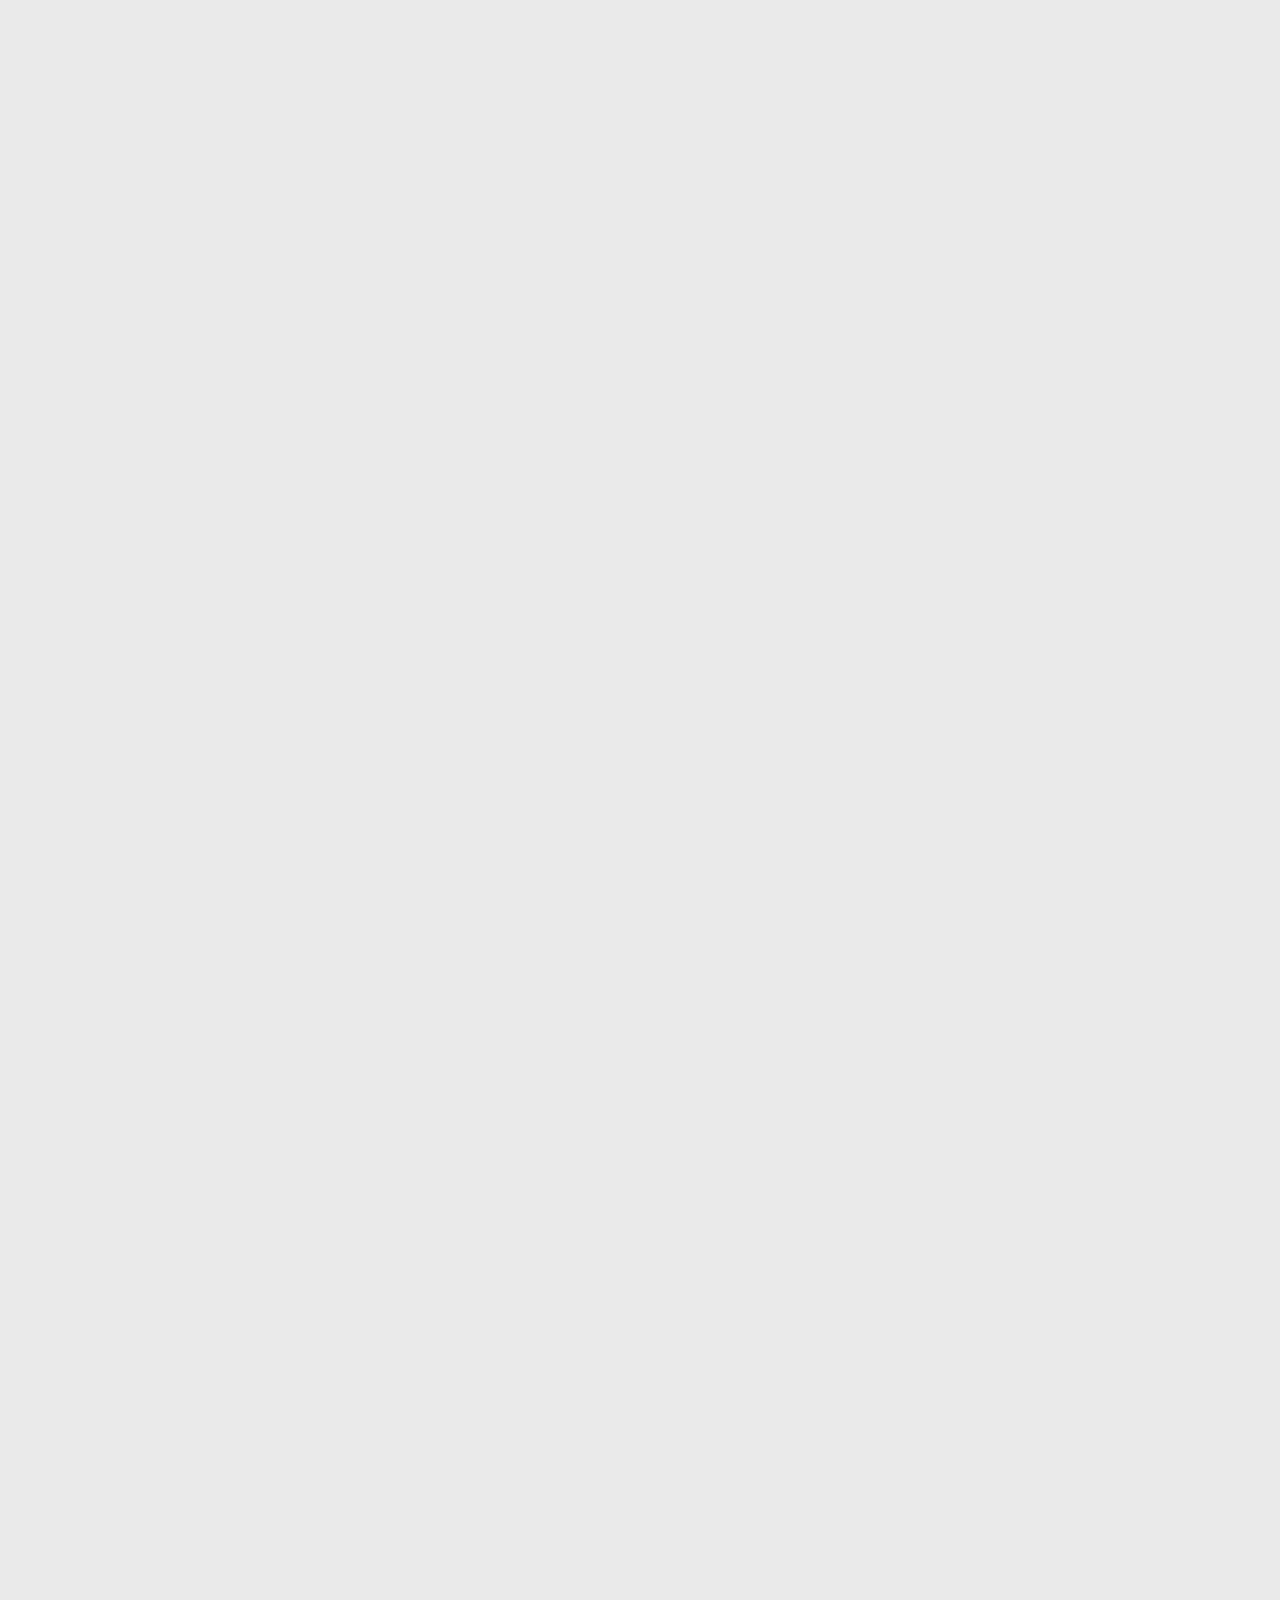
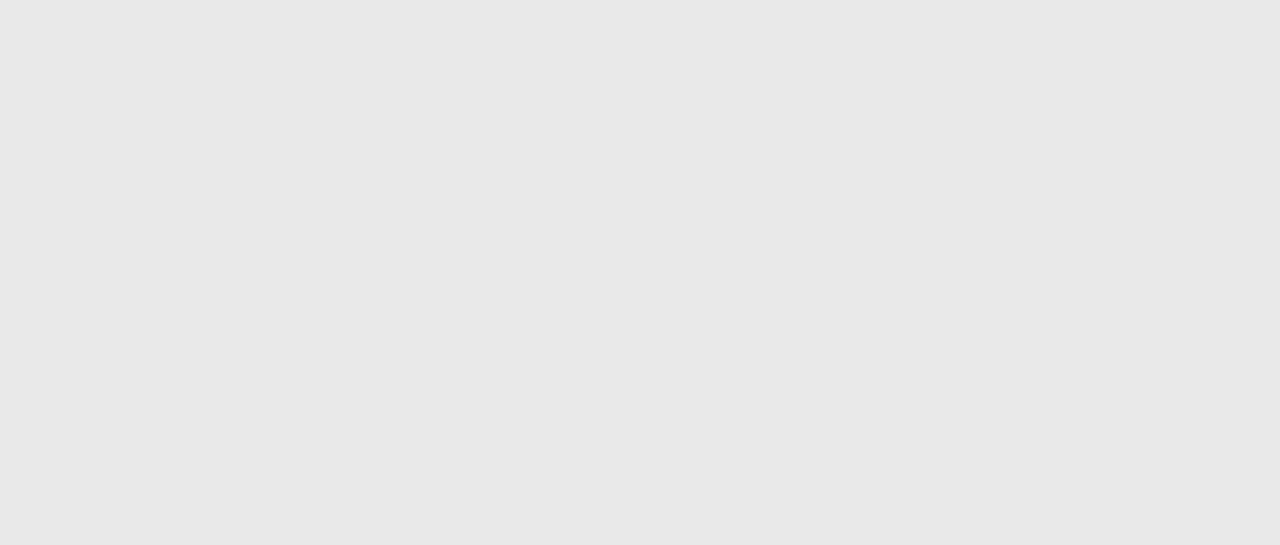
<file: becas.html>
<!DOCTYPE html>
<html lang="es">

<head>
    <meta charset="UTF-8">
    <meta name="viewport" content="width=device-width, initial-scale=1.0">
    <meta name="description" content="Academo - Programa de Becas">
    <meta name="keywords" content="academia, idiomas, enseñanza, becas">
    <meta name="author" content="Academo">
    <title>Academo - Programa de Becas</title>
    <link rel="icon" href="img/LogoAcademo.png" type="image/png">
    <script src="js/script.js" defer></script>
    <script src="js/becas.js" defer></script>
    <link rel="stylesheet" href="css/styles.css">
    <link rel="stylesheet" href="css/becas.css">
    <script src="https://unpkg.com/swiper/swiper-bundle.min.js"></script>
    <link rel="preconnect" href="https://fonts.googleapis.com">
    <link rel="preconnect" href="https://fonts.gstatic.com" crossorigin>
    <link href="https://fonts.googleapis.com/css2?family=Poppins:wght@300;400;600&display=swap" rel="stylesheet">
    <link href="https://fonts.googleapis.com/css2?family=EB+Garamond:wght@400;600&display=swap" rel="stylesheet">
    <link rel="stylesheet" href="https://unpkg.com/swiper/swiper-bundle.min.css" />
    <link rel="stylesheet" href="https://cdnjs.cloudflare.com/ajax/libs/font-awesome/5.15.4/css/all.min.css">
</head>

<body>
    <header>
        <nav>
            <div class="logo-container">
                <div class="logo-img" id="logo-img-container">
                    <a href="index.html"><img src="img/LogoAcademo.png" id="logo-img" alt="logo"></a>
                </div>
                <div class="logo">
                    <a href="index.html">
                        <h2 id="logo-container-h2">Academo</h2>
                    </a>
                </div>
            </div>
            <div class="menu-icon">&#9776;</div>
            <ul>
                <li><a href="index.html" id="link-inicio">Inicio</a></li>
                <li><a href="index.html#clases" id="link-clases">Clases</a></li>
                <li><a href="material.html" id="link-material">Material</a></li>
                <li><a href="index.html#contact" id="link-contacto">Contacto</a></li>
                <li><a href="index.html#academos-section" id="link-academos">Academos</a></li>
                <li><a href="index.html#activism" id="link-activismo">Activismo</a></li>
                <li><a href="https://www.instagram.com/academo.ve" target="_blank"><i class="fab fa-instagram"></i></a>
                </li>
            </ul>
        </nav>
    </header>

    <main>
        <section class="hero">
            <div class="overlay"></div>
            <div class="hero-content">
                <div class="hero-text-container">
                    <h1 id="hero-text">Programa de Becas</h1>
                </div>
                <div class="observer"></div>
                <div class="line-detail-hero"></div>
                <p id="hero-content-p">¿Quieres aprender algún idioma o participar en los talleres y demás programas
                    educativos de Academo pero aquejan situaciones económicas adversas?. En Academo, creemos en la
                    igualdad de oportunidades. Conoce más información</p>
                <div class="button-container">
                    <button class="hero-button" id="btn-ver-parcial"><span>Beca Parcial</span></button>
                    <button class="hero-button" id="btn-ver-exoneracion"><span>Exoneración</span></button>
                    <button class="hero-button" id="btn-ver-form"><span>Formulario</span></button>
                </div>
            </div>
        </section>

        <section id="parcial-beca" class="sobre">
            <div class="sobre-container">
                <div class="sobre-text">
                    <h2>Becas Parciales</h2>
                    <div class="line-detail"></div>
                    <p>Ofrecemos un programa de becas parciales que cubre el <strong>50%</strong> de descuento en la
                        mensualidad y la exoneración total de la inscripción.

                        Para optar a este beneficio, es necesario llenar el formulario siguiente con una solicitud
                        formal en la que expreses tu motivación para aprender el idioma y disfrutar de nuestros
                        talleres. Posteriormente, al ser contactado, deberás presentarte a las entrevistas de becas, las
                        cuales se realizan durante los primeros cinco días de cada mes. Si cumples con los requisitos
                        establecidos, podrás acceder a este apoyo financiero.</p>
                </div>
                <div class="img-sobre">
                    <img src="img/parcial-beca.jpg" alt="parcial beca image">
                </div>
            </div>
        </section>

        <section id="complete" class="sobre">
            <div class="sobre-container">
                <div class="img-sobre">
                    <img src="img/complete.jpg" alt="complete beca">
                </div>
                <div class="sobre-text">
                    <h2>Exoneración de mensualidad</h2>
                    <div class="line-detail"></div>
                    <p>Este programa está dirigido a estudiantes con compromiso académico y situaciones económicas
                        adversas, exonerando completamente el costo mensual del curso.

                        El proceso de solicitud es el mismo: llena el siguiente formulario especificando el tipo de beca
                        que deseas optar, explicando tu motivación y razones para postularte. Luego, al contactarte
                        asiste a las entrevistas de becas dentro de los primeros cinco días de cada mes. En caso de
                        cumplir con los requisitos, se te notificará la aprobación de la beca.</p>
                </div>

            </div>
        </section>

        <section id="form" class="form">
            <div>
                <form action="https://formsubmit.co/montillangeldev@gmail.com" method="POST">
                    <h2>Formulario de Solicitud de Beca</h2>
                    <div class="line-detail"></div>
                    <label for="nombre">Nombre:</label>
                    <input type="text" id="nombre" name="nombre" placeholder="Tu Nombre" required>

                    <label for="email">Correo Electrónico:</label>
                    <input type="email" id="email" name="email" placeholder="Tu Correo" required>

                    <label for="mensaje">Mensaje:</label>
                    <textarea id="mensaje" name="mensaje" placeholder="Escribe tu mensaje aquí..." rows="5"
                        required></textarea>

                    <button type="submit">Enviar</button>
                </form>

            </div>
        </section>
        <section id="enlaces-interes" class="enlaces-interes">
            <div class="enlaces-interes-container">
                <h2>Enlaces de Interés</h2>
                <div class="links-columns">
                    <div class="contact-content">
                        <div class="social-icons">
                            <a href="https://www.instagram.com/academo.ve" target="_blank" class="social-icon"><i
                                    class="fab fa-instagram"></i></a>
                            <a href="https://web.whatsapp.com/send/?phone=584140073003" target="_blank"
                                class="social-icon"><i class="fab fa-whatsapp"></i></a>
                        </div>
                        <div class="email-link">
                            <a href="mailto:info@academo.site">info@academo.site</a>
                        </div>
                        <div class="phone-link">
                            <a href="tel:+584140073003" class="phone-number-1"><i class="fas fa-phone"></i> +58 414
                                0073003</a>
                            <a href="tel:+584142673319" class="phone-number-2"><i class="fas fa-phone"></i> +58 414
                                2673319</a>
                        </div>
                    </div>
                    <div class="internal-links">
                        <a href="index.html">Inicio</a>
                        <a href="#academos-section">Academos</a>
                        <a href="clases.html">Clases</a>
                        <a href="#activism">Donaciones</a>
                    </div>
                </div>
            </div>
        </section>
    </main>
    <footer>
        <p>&copy; 2025 Academo. Todos los derechos reservados.</p>
    </footer>
</body>

</html>
</file>
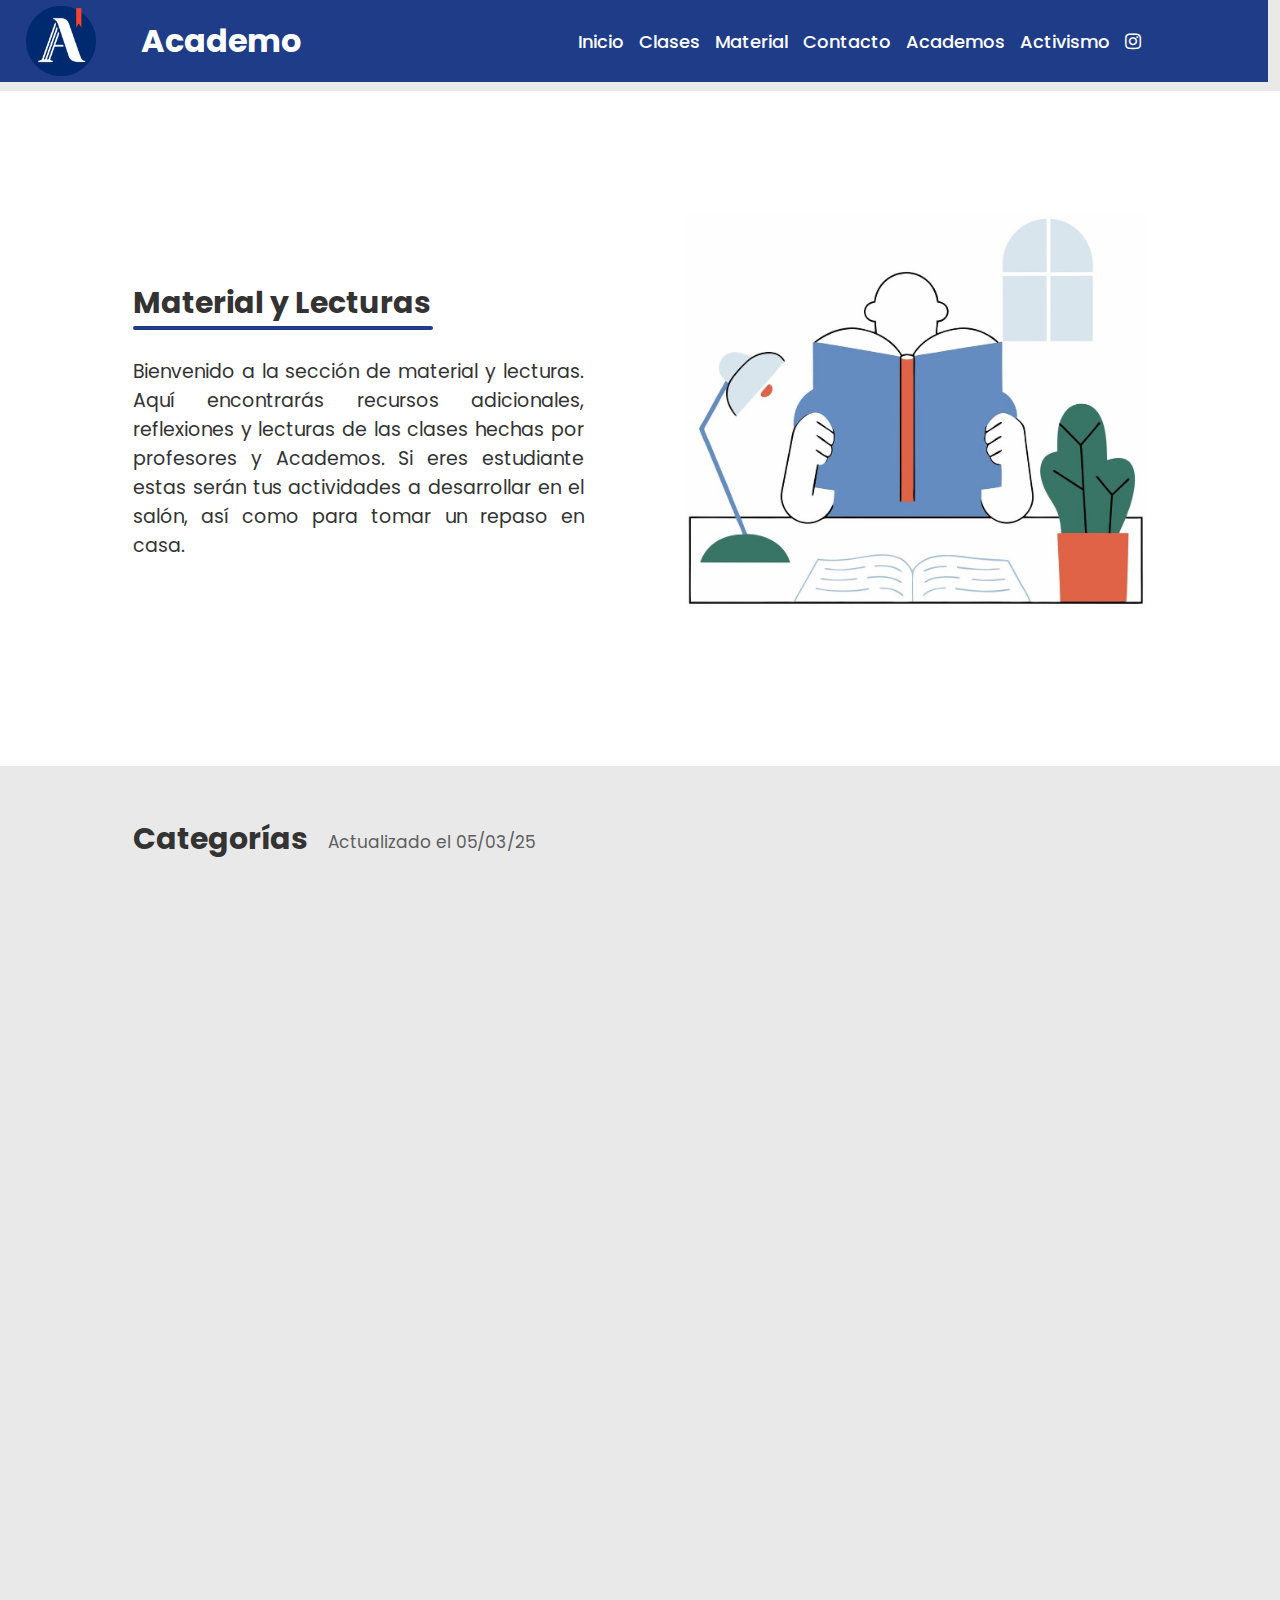
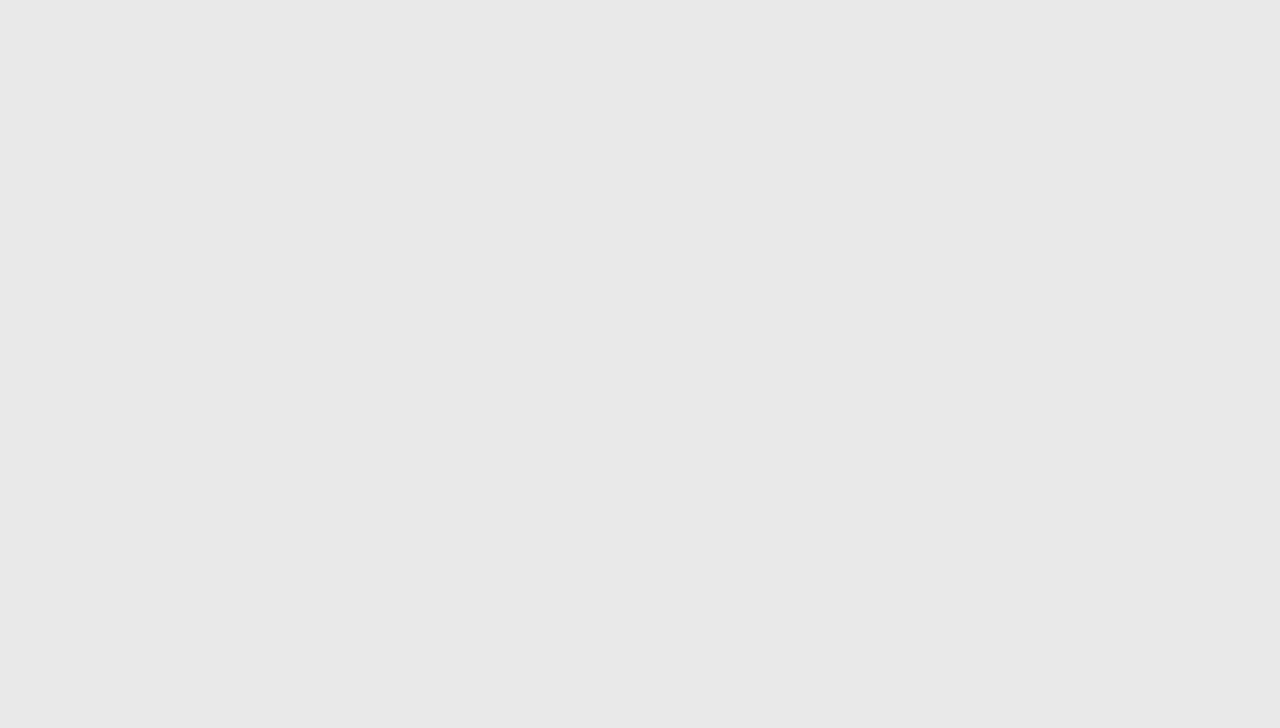
<file: material.html>
<!DOCTYPE html>
<html lang="es">

<head>
    <meta charset="UTF-8" />
    <meta name="viewport" content="width=device-width, initial-scale=1.0" />
    <meta name="description" content="Academo - Enseñanza de idiomas con un enfoque holístico y vanguardista" />
    <meta name="keywords" content="academia, idiomas, enseñanza, cursos" />
    <meta name="author" content="Academo" />
    <title>Academo - material y lecturas</title>
    <link rel="icon" href="img/LogoAcademo.png" type="image/png" />
    <!-- <script src="script.js" defer></script> -->
    <script src="js/script-material.js" defer></script>
    <link rel="stylesheet" href="css/styles.css" />
    <link rel="stylesheet" href="css/material-styles.css" />
    <script src="https://unpkg.com/swiper/swiper-bundle.min.js"></script>
    <link rel="preconnect" href="https://fonts.googleapis.com" />
    <link rel="preconnect" href="https://fonts.gstatic.com" crossorigin />
    <link href="https://fonts.googleapis.com/css2?family=Poppins:wght@300;400;600&display=swap" rel="stylesheet" />
    <link href="https://fonts.googleapis.com/css2?family=EB+Garamond:wght@400;600&display=swap" rel="stylesheet" />
    <link
        href="https://fonts.googleapis.com/css2?family=Crimson+Text:ital,wght@0,400;0,600;0,700;1,400;1,600;1,700&family=Noto+Serif:ital,wght@0,100..900;1,100..900&family=Raleway:ital,wght@0,100..900;1,100..900&display=swap"
        rel="stylesheet" />
    <link rel="stylesheet" href="https://unpkg.com/swiper/swiper-bundle.min.css" />
    <link rel="stylesheet" href="https://cdnjs.cloudflare.com/ajax/libs/font-awesome/5.15.4/css/all.min.css" />
    <!-- Google tag (gtag.js) -->
    <script async src="https://www.googletagmanager.com/gtag/js?id=G-F60C8SBMYR"></script>
    <script>
        window.dataLayer = window.dataLayer || [];
        function gtag() { dataLayer.push(arguments); }
        gtag('js', new Date());

        gtag('config', 'G-F60C8SBMYR');
    </script>
</head>

<body>
    <header>
        <nav>
            <div class="logo-container">
                <div class="logo-img" id="logo-img-container">
                    <a href="index.html"><img src="img/LogoAcademo.png" id="logo-img" alt="logo" /></a>
                </div>
                <div class="logo">
                    <a href="index.html">
                        <h2>Academo</h2>
                    </a>
                </div>
            </div>
            <div class="menu-icon">&#9776;</div> <!-- Add menu icon -->
            <ul>
                <li><a href="index.html" id="link-inicio">Inicio</a></li>
                <li><a href="index.html#clases" id="link-clases">Clases</a></li>
                <li><a href="material.html" id="link-material">Material</a></li>
                <li><a href="index.html#contact" id="link-contacto">Contacto</a></li>
                <li><a href="index.html#academos-section" id="link-academos">Academos</a></li>
                <li><a href="index.html#activism" id="link-activismo">Activismo</a></li>
                <li>
                    <a href="https://www.instagram.com/academo.ve" target="_blank"><i class="fab fa-instagram"></i></a>
                </li>
            </ul>
        </nav>
    </header>
    <main><!---
        <div class="overlay" id="overlay">
            <div class="prompt-box">
                <p>Material para estudiantes. Ingresa la contraseña para acceder:</p>
                <span id="togglePassword" onclick="togglePasswordVisibility()" >
                    👁️
                </span>
                <input type="password" id="passwordInput" 
                    onkeydown="if(event.key === 'Enter') checkPassword()">

                <button onclick="checkPassword()">Acceder</button>
                <p id="error" style="color: red;"></p>
            </div> 
        </div>-->
        <div class="observer"></div>
        <section class="title-section">
            <div class="title-container">
                <div class="title-content">
                    <h2>Material y Lecturas</h2>
                    <div class="line-detail"></div>
                    <p>Bienvenido a la sección de material y lecturas. Aquí encontrarás recursos adicionales,
                        reflexiones y
                        lecturas de las clases hechas por profesores y Academos. Si eres estudiante estas serán tus
                        actividades a desarrollar en el salón, así como para tomar un repaso en casa.</p>
                </div>
                <div class="illustration-container">
                    <img src="img/reading-illustration.jpg" alt="illustration" />
                </div>
            </div>
        </section>

        <section class="resources-section">
            <div class="subtitle-container">
                <div class="categories-title">
                    <h2>Categorías</h2>
                </div>
                <div class="last-actualization">
                    <p>Actualizado el 05/03/25</p>
                </div>
            </div>
            <div class="resources-container">
                <div id="articles"></div>
                <div id="overlay">
                    <div id="modal">
                        <span id="close-btn" onclick="closeModal()">✖</span>
                        <div id="content"></div>
                    </div>
                </div>
            </div>

        </section>
        <section id="enlaces-interes" class="enlaces-interes">
            <div class="enlaces-interes-container">
                <h2>Enlaces de Interés</h2>
                <div class="links-columns">
                    <div class="contact-content">
                        <div class="social-icons">
                            <a href="https://www.instagram.com/academo.ve" target="_blank" class="social-icon"><i
                                    class="fab fa-instagram"></i></a>
                            <a href="https://web.whatsapp.com/send/?phone=584140073003" target="_blank"
                                class="social-icon"><i class="fab fa-whatsapp"></i></a>
                        </div>
                        <div class="email-link">
                            <a href="mailto:info@academo.site">info@academo.site</a>
                        </div>
                        <div class="phone-link">
                            <a href="tel:+584140073003" class="phone-number-1"><i class="fas fa-phone"></i> +58 414
                                0073003</a>
                            <a href="tel:+584142673319" class="phone-number-2"><i class="fas fa-phone"></i> +58 414
                                2673319</a>
                        </div>
                    </div>
                    <div class="internal-links">
                        <a href="index.html">Inicio</a>
                        <a href="index.html#academos-section">Academos</a>
                        <a href="index.html#clases">Clases</a>
                        <a href="index.html#activism">Donaciones</a>
                    </div>
                </div>
            </div>
        </section>
    </main>

    <footer>
        <p>&copy; 2025 Academo. Todos los derechos reservados.</p>
    </footer>
</body>

</html>
</file>
<file: css/styles.css>
:root {
  --primary-color: #1f3c88;
  --secondary-color: #e9a01f;
  --background-color: #e9e9e9;
  --text-color: #333;
  --white-color: #fff;
  --green-color: #558823;
}

* {
  margin: 0;
  padding: 0;
  box-sizing: border-box;
}

html,
body {
  font-family: "Poppins", sans-serif;
  background-color: var(--background-color);
  color: var(--text-color);
  margin: 0;
  height: 100%;
  display: flex;
  flex-direction: column;
  overflow-x: hidden; /* Ensure no horizontal scroll */
  width: 100%;
  overflow: auto;
}

/* Custom scrollbar styles for normal design */
body::-webkit-scrollbar {
  width: 12px;
}

body::-webkit-scrollbar-track {
  background: var(--background-color);
}

body::-webkit-scrollbar-thumb {
  background-color: var(--primary-color);
  border-radius: 20px;
  border: 3px solid var(--background-color);
}

header {
  background-color: var(--primary-color);
  padding: 6px 0;
  text-align: center;
  position: fixed;
  top: 0;
  left: 0;
  width: calc(100% - 12px);
  z-index: 900;
  transition: padding 0.3s ease;
  display: flex;
  align-items: center;
  justify-content: space-between;
}

.scrolled {
  padding: 1px 0;
  transition: padding 0.3s ease;
}

nav {
  display: flex;
  align-items: center;
  justify-content: space-between;
  width: 88%;
  margin-left: 2vw;
}

.logo-container {
  display: flex;
  align-items: center;
}

.logo-img {
  display: flex;
  align-items: center;
  height: auto;
  width: 70px;
  transition: scale 0.3s ease;
}
.logo-img a {
  text-decoration: none;
  display: flex;
}
.logo-img img {
  height: 70px;
  width: auto;
  transition: height 0.3s ease;
}
.logo {
  color: var(--white-color);
  font-weight: 700;
  margin-left: 45px;
  height: auto;
  width: auto;
}
.logo a {
  text-decoration: none;
  color: var(--white-color);
}
.logo-img.scrolled {
  height: 45px;
}

.logo-img.scrolled img {
  height: 45px;
  width: auto;
}

.logo h2 {
  font-size: 32px;
}

nav ul {
  list-style: none;
  display: flex;
  gap: 15px;
}

nav ul li {
  margin: 10px 0;
  width: 100%; /* Ensure full width for clickable area */
}

nav ul li a {
  display: block; /* Make the link block-level to increase clickable area */
  padding: 10px 0; /* Add padding for better clickable area */
  color: var(--white-color);
  text-decoration: none;
  font-size: 18px;
  font-weight: 500;
  transition: color 0.3s ease;
}

nav ul li a:hover {
  color: var(--secondary-color);
}

nav ul li a.active {
  color: var(--secondary-color);
}

.menu-icon {
  display: none;
  cursor: pointer;
  font-size: 24px;
  color: var(--white-color);
}

.hero {
  position: relative;
  width: 100%;
  height: 100vh;
  background: url("/img/academos-front.jpg") no-repeat center center/cover; /* Center the background image */
  display: flex;
  align-items: center;
  padding: 100px 20px 70px 140px;
}

.overlay {
  position: absolute;
  top: 0;
  left: 0;
  width: 100%;
  height: 100%;
  background: linear-gradient(
    to right,
    rgba(0, 0, 0, 0.99),
    rgba(0, 0, 0, 0.75),
    rgba(0, 0, 0, 0.2)
  );
}
.donation-overlay {
  position: fixed;
  top: 0;
  left: 0;
  width: 100%;
  height: 100%;
  background: rgba(0, 0, 0, 0.8);
  display: none;
  justify-content: center;
  align-items: center;
  z-index: 1000;
}

.donation-modal-content {
  background: white;
  padding: 40px;
  border-radius: 8px;
  width: 90%;
  max-width: 800px;
  max-height: 80%;
  overflow-y: auto;
  box-shadow: 0px 0px 10px rgba(0, 0, 0, 0.3);
  position: relative;
  text-align: start;
}

.donation-modal-content h3 {
  text-align: center;
  font-size: 24px;
}
.donation-modal-content p {
  font-size: 18px;
}

.donation-close-btn {
  position: absolute;
  top: 15px;
  right: 20px;
  cursor: pointer;
  font-size: 22px;
}

.donation-links a {
  display: block;
  margin: 10px 0;
  color: var(--primary-color);
  font-size: 18px;
  text-decoration: none;
  transition: color 0.3s ease;
}

.donation-links a:hover {
  color: var(--secondary-color);
}

.donation-images {
  display: flex;
  justify-content: center;
  width: 100%;
  gap: 10px;
  margin-top: 20px;
}

.donation-images img {
  width: 40%;
  height: 180px;
  border-radius: 5px;
  object-fit: cover;
}

.hero-content {
  position: relative;
  max-width: 55%;
  text-align: left;
  color: white;
}
.hero-text-container {
  max-width: 90%; 
  text-align: start;
}
.hero h1 {
  font-size: 50px; 
  font-weight: 700;
  transition: opacity 1s ease-in-out;
}
.observer {
  width: 1px;
  height: 1px;
  background: transparent;
}
.line-detail-hero {
  background-color: var(--white-color);
  width: 80%;
  height: 2px;
}
.hero-content p {
  font-size: 20px;
  margin-top: 25px;
}
.button-container {
  margin-top: 4vh;
  width: 80%; /* Ensure full width */
  display: grid;
  grid-template-columns: 0.8fr 1fr 1fr; /* Ensure equal columns */
  gap: 10px; /* Adjust gap */
}
.hero-button span {
  position: relative;
  z-index: 2;
  transition: 0.3s ease all;
}
.hero-button {
  display: inline-flex;
  align-items: center;
  justify-content: center;
  width: 100%; /* Ensure full width */
  height: 55px;
  background-color: #c28112;
  color: var(--white-color);
  font-size: 18px; /* Adjust font size */
  font-family: "Poppins", sans-serif;
  text-transform: uppercase;
  font-weight: 500;
  border: none;
  cursor: pointer;
  transition: 0.3s ease all;
  border-radius: 5px;
  position: relative;
  overflow: hidden;
}
.hero-button::after {
  content: "";
  width: 100%;
  height: 250px;
  background: var(--green-color);
  position: absolute;
  z-index: 1;
  top: -250px;
  left: 0;
  transition: 0.5s ease-in-out all;
  border-radius: 0 0 300px 300px;
}
.hero-button:hover::after {
  top: 0;
}

/*---------------------------------------------------------------------------------------------------------*/
section {
  padding: 17vh 6vw 13vh;
  text-align: center;
}

section h2 {
  font-size: 30px;
}
section p {
  font-size: 19px;
}

.sobre-container {
  position: relative;
  display: flex;
  align-items: start;
  justify-content: center;
  width: 100%;
  gap: 3vw;
}
.img-sobre {
  width: 42%;
  margin-left: auto;
}
.img-sobre img {
  width: 100%;
  height: auto;
  border-radius: 10px;
}

.sobre-text {
  width: 46%;
  margin-right: auto;
  text-align: justify;
}
.line-detail {
  background: var(--primary-color);
  width: 17vw;
  height: 4px;
  margin-bottom: 3vh;
  border-radius: 2px;
}
/*-----------------------------------------------------------------------------------------------------*/
.clases {
  background: var(--white-color);
  border-radius: 0 0 120px 120px;
}

.clases-container {
  display: flex;
  justify-content: center;
  gap: 3vw;
  flex-wrap: wrap;
  max-width: 100%;
}
.clases h2 {
  font-size: 30px; /* Adjust font size */
  margin-bottom: 10vh;
}

.clase {
  border-radius: 10px;
  box-shadow: 0 5px 15px rgba(0, 0, 0, 0.2);
  width: 28%; 
  text-align: justify;
  margin-top: 4vh;
  transition: transform 0.3s ease, box-shadow 0.3s ease;
  display: flex;
  flex-direction: column;
  cursor: pointer;
}
.clase:hover {
  transform: scale(1.06);
  box-shadow: 0px 20px 40px var(--green-color);
}
.clase-img {
  position: relative;
  width: 100%;
  height: 200px;
  overflow: hidden;
  border-top-left-radius: 10px;
  border-top-right-radius: 10px;
}
.clase-img img {
  width: 100%;
  height: 100%;
  object-fit: cover;
}
.clase-content {
  padding: 20px 20px;
  text-align: start;
  flex-grow: 1;
}
.clase-content h3 {
  font-size: 24px; /* Adjust font size */
}
.clase-text p {
  font-size: 17px; /* Adjust font size */
  margin-top: 15px;
}
/*------------------------------------------------------------------------------------------------------------*/
.contact-container {
  text-align: left;
  padding: 0vh 4vw;
  margin-top: 5vh;
  display: flex;
  justify-content: space-between;
  gap: 5vw;
  flex-wrap: nowrap;
}

.contact-content {
  max-width: 44%;
  display: flex;
  flex-direction: column;
}

.contact-text {
  flex-direction: column;
}
.contact-text h2 {
  line-height: 2;
}
.contact-text p {
  font-size: 22px;
}
.line-detail:nth-child(0) {
  width: 80%;
}

.social-icons {
  display: flex;
  justify-content: left;
  gap: 20px;
  margin-top: 20px;
}

.social-icon {
  color: var(--primary-color);
  font-size: 28px;
  transition: color 0.3s ease;
}

.social-icon:hover {
  color: var(--green-color);
}

.email-link {
  margin-top: 20px;
}

.email-link a {
  color: var(--primary-color);
  font-size: 22px;
  text-decoration: none;
  transition: color 0.3s ease;
}

.email-link a:hover {
  color: var(--green-color);
}

.phone-link {
  margin-top: 20px;
  display: flex;
  flex-direction: column;
}

.phone-link a {
  color: var(--primary-color);
  font-size: 22px;
  text-decoration: none;
  transition: color 0.3s ease;
  width: 100%;
}
.phone-link a:hover {
  color: var(--green-color);
}

.map-widget {
  max-width: 55%;
  display: flex;
  flex-direction: column;
  align-items: flex-end; /* Align to the right */
}
/*----------------------------------------------------------------------------------------------------------------------*/
.academos-section {
  padding: auto;
  text-align: center;
  background: var(--white-color);
  border-radius: 120px 120px 0 0;
  justify-content: center;
  width: 100%;
}
.items-container {
  display: grid;
  grid-template-columns: repeat(2, 1fr);
  row-gap: 50px;
  column-gap: 20px;
  padding: 0vh 5vw;
  width: 100%;
  margin-top: 12vh;
  justify-content: center;
}
.item-academo {
  display: flex;
  justify-content: space-between;
  align-items: start;
  width: 100%;
  height: auto;
  box-shadow: 4px 8px 15px rgba(0, 0, 0, 0.2);
  border-radius: 10px;
  padding: 10px;
}

.item-academo-text {
  text-align: start;
  padding: 20px;
  width: 60%;
  height: auto;
  background: var(--white-color);
  border-radius: 5px;
}

.item-academo-text .line-detail {
  margin-bottom: 5px;
  width: 100%;
}

.item-academo-text a {
  display: block;
  margin-bottom: 15px;
  text-decoration: none;
  color: var(--primary-color);
  font-size: 17px;
}

.item-academo-text a:hover {
  color: var(--green-color);
}

.item-academo-text p {
  font-size: 17px;
}

.item-academo-text p i {
  font-size: 17px;
  color: var(--green-color);
}
.item-academo-img {
  width: 40%;
  height: 300px;
  overflow: hidden;
  display: flex;
  justify-content: center;
  align-items: center;
  margin-right: 15px;
}
.item-academo-img img {
  width: 100%;
  height: auto;
  border-radius: 5px;
}

/*-----------------------------------------------------------------------------------------------------------------------------*/
.testimonios-container {
  text-align: center;
  padding: 0vh 8vw;
}
.testimonios-header {
  display: flex;
  justify-content: center;
  align-items: center;
  flex-direction: row;
  gap: 20vw;
  position: relative;
  width: 100%;
}
.ilustration-quote {
  width: 120px;
  height: 90px;
  margin-bottom: 20px;
}
.ilustration-quote img {
  width: 120px;
  height: 90px;
}
.testimonios-header h2 {
  font-size: 30px;
  margin-bottom: 25px;
}
.swiper-container {
  background-color: white;
  padding: 20px 40px;
  border-radius: 10px;
  overflow: hidden;
  position: relative;
  display: flex;
  align-items: center;
  justify-content: center;
  margin: 40px 0px;
}
.swiper-slide {
  display: flex;
  align-items: center;
  justify-content: center;
  text-align: left; /* Align text to the left */
  padding: 30px;
}
.testimonial-content {
  display: flex;
  align-items: center;
  justify-content: flex-start;
  flex-direction: row; /* Position image to the right of the text */
}
.testimonial-img {
  margin: 0px 20px 0px 30px;
}
.testimonial-img img {
  border-radius: 50%;
  width: 80px;
  height: 80px;
  object-fit: cover;
}
.testimonial-text {
  display: flex;
  flex-direction: column;
  justify-content: center;
  align-items: flex-start;
  max-width: 80%;
}
.testimonial-text p {
  font-size: 16px; /* Smaller font size */
  max-width: 100%;
  margin: 0;
}
.testimonial-simbol {
  display: flex;
  align-items: start;
  margin-left: 0px;
  margin-top: 0;
}
.testimonial-simbol img {
  width: 50px;
  height: 40px;
}
.swiper-button-next,
.swiper-button-prev {
  color: var(--primary-color);
}
/*--------------------------------------------------------------------------------------------------------------------*/
.activism {
  background: var(--white-color);
  border-radius: 120px 120px 0 0;
  padding: 8vh 11vw;
}
.activism-container {
  display: flex;
  justify-content: start;
  gap: auto;
  flex-wrap: wrap;
  max-width: 100%;
  margin-top: 60px;
  margin-bottom: 18vh;
}
.activism-text-container {
  width: 49%;
  height: 100%;
  font-size: 18px;
}
.activism-text {
  width: 90%;
  margin-right: auto;
  text-align: justify;
}
.activism-text p {
  margin-top: 40px;
  font-size: 18px;
}
.activism-text div {
  width: 100%;
}
.donation-button {
  width: 50%;
  margin-top: 30px;
}
.activism-collage-container {
  width: 44%;
  margin-left: auto;
  height: 100%;
  display: flex;
  position: relative;
}
.collage-activism {
  width: 100%;
  height: 100%;
  position: relative;
}
.ilustration-circle::after {
  content: "";
  width: 360px;
  height: 360px;
  background: var(--primary-color);
  position: absolute;
  z-index: 1;
  top: 120px;
  left: 50px;
  transition: 0.5s ease-in-out all;
  border-radius: 50%;
}
.collage-activism img {
  width: 330px;
  height: auto;
  border-radius: 10px;
  z-index: 2;
  position: relative;
}
.collage-activism img:nth-child(1) {
  margin-left: 150px;
  margin-top: 70px;
}
.collage-activism img:nth-child(3) {
  margin-right: 150px;
  margin-top: 20px;
}
/*---------------------------------------------------------------------------------------------------------------*/
.material-recursos {
  padding: 0;
  background: var(--white-color);
  text-align: center;
  height: 80vh;
}

.material-recursos-container {
  display: flex;
  justify-content: space-between;
  align-items: center;
  gap: 0px;
  width: 100%;
  height: 100%;
  padding: 0;
}

.material-recursos-content {
  width: 50%;
  text-align: left;
  background: var(--background-color);
  height: 100%;
  padding: 8vh 8vw 10vh 11vw;
  border-radius: 0 60px 60px 0;
  display: flex;
  flex-direction: column;
  justify-content: center;
  align-items: start;
  text-align: justify;
}
.material-recursos-content .button-container a button {
  padding: 20px;
}

.resources-material-illustration {
  width: 45%;
  height: 100%;
  background: var (--white-color);
  display: flex;
  justify-content: start;
  align-items: center;
}

.resources-material-illustration img {
  width: 75%;
  height: auto;
  border-radius: 10px
}

.transparent-space {
  width: 100%;
  height: 20vh;
  background: var(--white-color);
}
/*---------------------------------------------------------------------------------------------------------------*/
.becas {
  padding: 8vh 0vw;
  background: var(--white-color);
  text-align: center;
}

.becas-container {
  display: flex;
  justify-content: space-between;
  align-items: center;
  gap: 0px;
  width: 100%;
  height: 100%;
  padding: 0;
}

.becas-content {
  width: 50%;
  text-align: left;
  background: var(--background-color);
  height: 100%;
  padding: 8vh 12vw 10vh 5vw;
  border-radius: 60px 0 0 60px;
  display: flex;
  flex-direction: column;
  justify-content: center;
  align-items: start;
  text-align: justify;
}

.becas-content .button-container a button {
  padding: 40px;
}

.becas-illustration {
  width: 45%;
  height: 100%;
  background: var(--white-color);
  display: flex;
  justify-content: end;
  align-items: center;

}

.becas-illustration img {
  width: 75%;
  height: auto;
  border-radius: 10px;
}

/*--------------------------------------------------------------------------------------------------------------------*/
.enlaces-interes {
  background: #2e51ac;
  padding: 8vh 11vw;
  text-align: center;
}

.enlaces-interes-container {
  display: flex;
  flex-direction: column;
  align-items: center;
  max-width: 1200px;
  margin: 0 auto;
}

.enlaces-interes h2 {
  font-size: 30px;
  margin-bottom: 20px;
  color: var(--white-color);
}

.enlaces-interes .links-columns {
  display: flex;
  justify-content: space-around;
  width: 100%;
}

.enlaces-interes .contact-content,
.enlaces-interes .internal-links {
  display: flex;
  flex-direction: column;
  align-items: center;
  gap: 20px;
}

.enlaces-interes .social-icons {
  display: flex;
  justify-content: center;
  gap: 20px;
}

.enlaces-interes .social-icon {
  color: var(--white-color);
  font-size: 28px;
  transition: color 0.3s ease;
}

.enlaces-interes .social-icon:hover {
  color: var(--green-color);
}

.enlaces-interes .email-link a,
.enlaces-interes .phone-link a,
.enlaces-interes .internal-links a {
  color: var(--white-color);
  font-size: 22px;
  text-decoration: none;
  transition: color 0.3s ease;
}

.enlaces-interes .email-link a:hover,
.enlaces-interes .phone-link a:hover,
.enlaces-interes .internal-links a:hover {
  color: var(--green-color);
}



footer {
  background-color: var(--primary-color);
  color: var(--white-color);
  text-align: center;
  padding: 20px 0;
}
/*-------------------------------------------------------------------------------------------------------------------------*/
/* ----------------------------------------------------------Responsive styles --------------------------------------------*/
@media (max-width: 768px) {
    /* Remove custom scrollbar styles in responsive design */
  body::-webkit-scrollbar {
    display: none;
  }
  header {
    width: 100%;
    padding: 8px 0; /* Reduce padding for smaller screens */
  }
  .menu-icon {
    display: block;
  }
  .logo-img {
    width: 45px;/* Reduce logo size for smaller screens */
  }

  .logo-img img {
    height: 45px; /* Reduce logo image size for smaller screens */
  }

  .logo h2 {
    font-size: 24px; /* Reduce logo text size for smaller screens */
  }

  nav ul {
    display: none;
    flex-direction: column;
    position: absolute;
    top: 100%; /* Adjust to be below the header */
    right: 0;
    background-color: var(--primary-color);
    width: 100%;
    text-align: center;
    padding: 10px 0;
  }

  nav ul li {
    margin: 10px 0;
    width: 100%; /* Ensure full width for clickable area */
  }

  nav ul li a {
    display: block; /* Make the link block-level to increase clickable area */
    padding: 10px 0; /* Add padding for better clickable area */
    color: var(--white-color);
    text-decoration: none;
    font-size: 18px;
    font-weight: 500;
    transition: color 0.3s ease;
  }

  .menu-icon.active + ul {
    display: flex;
  }

  .hero {
    height: 70vh; /* Adjust height for smaller screens */
    padding: 90px 10px 50px 70px;
  }

  .hero-content #hero-text {
    font-size: 25px; /* Adjust font size for smaller screens */
  }
  .button-container {
    width: 100%;
  }
  .hero-button {
    font-size: 14px; 
    height: 40px; 
  }
  #hero-content-p {
    font-size: 18px; /* Ensure font size for smaller screens */
  }
  #sobre {
    padding: 8vh 10vw;
  }
  .img-sobre {
    display: none;
  }
  .sobre-text {
    width:100%;
  }
  .sobre-text h2 {
    font-size: 24px;
  }
  .sobre-text p {
    font-size: 16px;
  }
  .clases h2 {
    font-size: 24px; /* Smaller font size for smaller screens */
  }

  .clase {
    width: 100%; /* Full width for smaller screens */
  }

  .clase-content h3 {
    font-size: 24px; /* Smaller font size for smaller screens */
  }

  .clase-text p {
    font-size: 16px; /* Smaller font size for smaller screens */
  }
  .scroll-invite {
    display: block; /* Show in responsive design */
  }
  
  nav ul li a {
    display: block; /* Ensure links are block-level */
    width: 100%; /* Ensure full width for clickable area */
  }
  .clases {
    border-radius: 0 0 40px 40px;
  }
  .contact-container {
    flex-direction: column;
    align-items: center;
    text-align: center;
    margin-top: 0vh;
  }

  .contact-content {
    max-width: 100%;
  }
  .contact-text h2 {
    font-size: 24px;
  }
  .contact-text div {
    width: 100%;
  }
  .social-icons {
    justify-content: center;
  }
  .contact-text p,
  .email-link a,
  .phone-link a {
    font-size: 18px;
  }

  .map-widget {
    max-width: 100%;
    margin-top: 20px;
  }

  .map-widget iframe {
    width: 100%;
    height: 300px;
  }
  .items-container {
    grid-template-columns: 1fr; /* Stack items vertically */
    row-gap: 30px; /* Adjust gap between items */
  }

  .academos-section {
    border-radius: 40px 40px 0 0;
  }
  .academos-container h2 {
    font-size: 24px;
    margin-bottom: 20px;
  }
  .items-container {
    grid-template-columns: 1fr; /* Stack items vertically */
    row-gap: 30px; /* Adjust gap between items */
    padding: 0vh 2vw;
  }

  .item-academo {
    width: 100%; /* Full width for smaller screens */
    flex-direction: column; /* Ensure image is below text */
  }

  .item-academo-text {
    width: 100%; /* Full width for smaller screens */
    padding: 15px; /* Adjust padding */
  }

  .item-academo-text h3 {
    font-size: 20px; /* Smaller font size */
  }
  .item-academo-text div {
    width: 100%;
  }
  .item-academo-text p,
  .item-academo-text a {
    font-size: 15px; /* Smaller font size */
  }

  .item-academo-img {
    width: 100%; /* Full width for smaller screens */
    margin: 10px 0 10px 0; /* Add margin to separate from text */
    display: flex; /* Add flex display */
    justify-content: center; /* Center horizontally */
    align-items: center; /* Center vertically */
  }

  .item-academo-img img {
    width: 90%; /* Full width for smaller screens */
    height: auto; /* Adjust height */
    aspect-ratio: 12/13;
    object-fit: cover;
    object-position: top; /* Focus on the top part of the image */
  }
  .testimonios-header {
    gap: 25px; /* Reduce gap between illustration quotes and h2 */
  }
  .testimonios-header h2 {
    font-size: 24px; /* Smaller font size */
  }
  .swiper-container {
    padding: 15px 20px; /* Adjust padding */
  }
  .swiper-slide {
    padding: 20px; /* Adjust padding */
    flex-direction: column; /* Stack text and image vertically */
  }
  .testimonial-content {
    flex-direction: column; /* Stack text and image vertically */
  }
  .testimonial-text {
    text-align: center;
  }
  .testimonial-text p {
    font-size: 14px; /* Smaller font size */
  }
  .testimonial-img img {
    width: 60px; /* Smaller image size */
    height: 60px; /* Smaller image size */
  }

  .ilustration-quote {
    width: 80px; /* Smaller size */
    height: 60px; /* Smaller size */
  }

  .ilustration-quote img {
    width: 80px; /* Smaller size */
    height: 60px; /* Smaller size */
  }
  .activism {
    border-radius: 40px 40px 0 0;
    padding: 2vh 4vw;
  }
  .activism-container {
    display: flex;
    justify-content: center !important;
    flex-direction: column; /* Stack text and image vertically */
    align-items: center;
    text-align: center;
    width: 100%;
  }

  .activism-text-container {
    width: 90%;
  }
  .activism-text {
    margin-left: auto;
  }
  .donation-button {
    margin-left: 40px;
  }
  .activism-text h2 {
    font-size: 25px; /* Smaller font size */
  }

  .activism-text p {
    font-size: 16px; /* Smaller font size */
  }

  .activism-collage-container {
    width: 100%;
    margin-top: 20px; /* Add margin to separate from text */
    display: flex;
    justify-content: center;
    align-items: center;
  }
  .collage-activism {
    width: 90%; /* Full width for smaller screens */
    height: auto;
  }
  .collage-activism img {
    width: 210px !important; /* Smaller image size */
    height: auto;
    object-fit: cover;
  }
  .collage-activism img:nth-child(1) {
    margin-left: 60px;
    margin-top: 10px;
  }
  .collage-activism img:nth-child(3) {
    margin-right: 60px;
    margin-top: 20px;
  }
  .ilustration-circle::after {
    width: 250px;
    height: 250px;
    top: 40px;
    left: 20px;
  } 
  .becas-container {
    flex-direction: column-reverse; /* Stack content vertically with image below */
    align-items: end;
    text-align: center;
  }

  .becas-content {
    width: 93%;
    padding: 8vh 8vw 10vh 10vw;
  }

  .becas-content h2 {
    font-size: 24px; /* Smaller font size */
  }

  .becas-content p {
    font-size: 16px; 
  }

  .becas-content .button-container {
    width: 100%; 
  }
  .becas-content .button-container a button {
    padding: 30px;
  }
  .becas-illustration {
    width: 100%; 
    margin-top: 40px; 
    display: flex;
    justify-content: center;
    align-items: center;
  }

  .becas-illustration img {
    width: 80%; /* Full width for smaller screens */
    height: auto;
  }

  .material-recursos {
    padding: 0;
    height: auto;
  }
  .material-recursos-container {
    flex-direction: column; /* Stack content vertically */
    align-items: start;
    text-align: center;
  }

  .material-recursos-content {
    width: 93%;
    padding: 8vh 5vw 10vh 10vw;
  }

  .material-recursos-content h2 {
    font-size: 24px; /* Smaller font size */
  }

  .material-recursos-content p {
    font-size: 16px; /* Smaller font size */
  }

  .material-recursos-content .button-container {
    width: 100%; /* Full width for smaller screens */
  }

  .resources-material-illustration {
    width: 100%; /* Full width for smaller screens */
    margin-top: 40px; /* Add margin to separate from text */
    display: flex;
    justify-content: center;
    align-items: center;
  }

  .resources-material-illustration img {
    width: 80%; /* Full width for smaller screens */
    height: auto;
  }
  .transparent-space {
    background: var(--white-color);
  }

  .enlaces-interes h2 {
    font-size: 24px; /* Smaller font size */
  }

  .enlaces-interes .links-columns {
    flex-direction: column; /* Stack columns vertically */
    align-items: center;
    gap: 20px; /* Add gap between columns */
  }

  .enlaces-interes .contact-content,
  .enlaces-interes .internal-links {
    align-items: center;
    text-align: center;
  }

  .enlaces-interes .email-link a,
  .enlaces-interes .phone-link a,
  .enlaces-interes .internal-links a {
    font-size: 18px; /* Smaller font size */
  }
}

/*----------------------------------------------------------------------------------------------------------*/
@media (max-width: 480px) {
  header {
    width: 100%;
    padding: 4px 0; 
    position: fixed;
  }

  .logo-img {
    width: 40px !important; /* Further reduce logo size for very small screens */
  }

  .logo-img img {
    height: 40px !important; /* Further reduce logo image size for very small screens */
  }

  .hero {
    height: 60vh; /* Further adjust height for very small screens */
    padding: 70px 10px 40px 20px;
  }
  #logo-container-h2 {
    font-size: 25px;
  }
  .hero-content {
    max-width: 70% !important; /* Further adjust max-width for very small screens */
  }
  .hero-text-container {
    max-width: 90% !important; 
  }
  .hero-content #hero-text {
    font-size: 24px; 
  }

  #hero-content-p {
    font-size: 15px; /* Ensure font size is 12px for very small screens */
  }
  .button-container {
    width: 135%;
  }
  .hero-button {
    font-size: 14px; 
    height: 40px;
  }

  #sobre {
    padding: 10vh 6vw;
  }
  .sobre-container {
    flex-direction: column;
    align-items: center;
    text-align: center;
  }

  .img-sobre {
    display: none;
  }

  .sobre-text {
    order: 1;
    width: 100%;
  }
  .sobre-text div {
    width: 50vw;
    margin-bottom: 5vh;
  }
  .sobre-text h2 {
    font-size: 22px;
  }

  .sobre-text p {
    font-size: 15px;
  }
  .scroll-invite {
    display: block !important; /* Show in very small screens */
  }

  .clases h2 {
    font-size: 24px;
    margin-bottom: 5vh; /* Further reduce font size for very small screens */
  }
  .clase {
    width: 100%; /* Full width for very small screens */
  }
  .clase-img {
    height: 180px; /* Further reduce image height for very small screens */
  }
  .clase-content h3 {
    font-size: 20px; /* Further reduce font size for very small screens */
  }

  .clase-text p {
    font-size: 15px; /* Further reduce font size for very small screens */
  }

  .testimonios-header {
    gap: 25px; /* Reduce gap between illustration quotes and h2 */
  }
  .testimonios-header h2 {
    font-size: 24px; /* Smaller font size */
  }
  .swiper-container {
    padding: 15px 20px; /* Adjust padding */
  }
  .swiper-slide {
    padding: 20px; /* Adjust padding */
    flex-direction: column; /* Stack text and image vertically */
  }
  .testimonial-content {
    flex-direction: column; /* Stack text and image vertically */
  }
  .testimonial-text p {
    font-size: 14px; /* Smaller font size */
  }
  .testimonial-img img {
    width: 60px; /* Smaller image size */
    height: 60px; /* Smaller image size */
  }

  .ilustration-quote {
    width: 60px; /* Smaller size */
    height: 45px; /* Smaller size */
  }

  .ilustration-quote img {
    width: 60px; /* Smaller size */
    height: 45px; /* Smaller size */
  }

  .activism-container {
    flex-direction: column; /* Stack text and image vertically */
    align-items: center;
    text-align: center;
  }

  .activism-text-container {
    width: 100%;
  }

  .activism-text h2 {
    font-size: 22px; /* Smaller font size */
  }

  .activism-text p {
    font-size: 14px; /* Smaller font size */
  }

  .activism-collage-container {
    width: 100%;
    margin-top: 20px; /* Add margin to separate from text */
    display: flex;
    justify-content: center;
    align-items: center;
  }

  .collage-activism img {
    width: 90%; /* Full width for smaller screens */
    height: auto;
    object-fit: cover;
    object-position: top;
  }

  .becas-content h2 {
    font-size: 20px; 
  }

  .becas-content p {
    font-size: 14px; 
  }
  .material-recursos-content h2 {
    font-size: 20px; /* Further reduce font size */
  }

  .material-recursos-content p {
    font-size: 14px; /* Further reduce font size */
  }

  .material-recursos-content .button-container {
    width: 100%; /* Full width for very small screens */
  }

  .material-recursos-container {
    flex-direction: column; /* Stack content vertically */
    text-align: center;
  }

  .resources-material-illustration {
    width: 100%; /* Full width for very small screens */
    margin-top: 50px; 
    display: flex;
    justify-content: center;
    align-items: center;
  }

  .resources-material-illustration img {
    width: 80%; /* Full width for very small screens */
    height: auto;
  }

  .enlaces-interes h2 {
    font-size: 20px; /* Further reduce font size */
  }

  .enlaces-interes .links-columns {
    flex-direction: column; /* Stack columns vertically */
    align-items: center;
    gap: 20px; /* Add gap between columns */
  }

  .enlaces-interes .contact-content,
  .enlaces-interes .internal-links {
    align-items: center;
    text-align: center;
  }

  .enlaces-interes .email-link a,
  .enlaces-interes .phone-link a,
  .enlaces-interes .internal-links a {
    font-size: 16px; /* Further reduce font size */
  }
}

.scroll-invite {
  display: none; /* Hide by default */
  text-align: center;
  margin: 0 0 20px 0;
}

.scroll-invite i {
  font-size: 24px;
  color: var(--primary-color);
  animation: bounce 2s infinite;
}

@keyframes bounce {
  0%, 20%, 50%, 80%, 100% {
    transform: translateY(0);
  }
  40% {
    transform: translateY(-10px);
  }
  60% {
    transform: translateY(-5px);
  }
}
</file>
<file: css/becas.css>
:root {
    --primary-color: #1f3c88;
    --secondary-color: #e9a01f;
    --background-color: #e9e9e9;
    --text-color: #333;
    --white-color: #fff;
    --green-color: #558823;
}

body {
    font-family: "Poppins", sans-serif;
    background-color: var(--background-color);
    color: var(--text-color);
    margin: 0;
    height: 100%;
    display: flex;
    flex-direction: column;
    overflow-x: hidden;
    width: 100%;
    overflow: auto;
}
.hero {
    padding: 50px 20px 10px 140px;
}
.hero-content {
    height: auto; /* Ensure hero content height adjusts to its content */
    margin-bottom: 20px; /* Add some space below the hero content */
}

.hero .button-container {
    margin-top: 4vh;
    width: 90%; /* Ensure full width */
    display: grid;
    grid-template-columns: 1fr 1fr 1fr; /* Ensure equal columns */
    gap: 10px; /* Adjust gap */
}

.hero-button {
    display: inline-flex;
    align-items: center;
    justify-content: center;
    width: 100%; /* Adjust width to fit content */
    height: 60px; /* Adjust height */
    background-color: #c28112;
    color: var(--white-color);
    font-size: 16px; /* Reduced font size */
    font-family: "Poppins", sans-serif;
    text-transform: uppercase;
    font-weight: 500;
    border: none;
    cursor: pointer;
    transition: 0.3s ease all;
    border-radius: 5px;
    position: relative;
    overflow: hidden;
    padding: 25px 10px; 
}

.hero-button::after {
    content: "";
    width: 100%;
    height: 250px;
    background: var(--green-color);
    position: absolute;
    z-index: 1;
    top: -250px;
    left: 0;
    transition: 0.5s ease-in-out all;
    border-radius: 0 0 300px 300px;
}

.hero-button:hover::after {
    top: 0;
}

#parcial-beca, #complete {
    padding: 15vh 10vw;
    background: var(--white-color);
    border-radius: 0px 0px 120px 120px;
}
#complete {
    background: var(--background-color);
}
.sobre-container {
    display: flex;
    align-items: center; /* Center items vertically */
    justify-content: center;
    gap: 3vw;
}

.img-sobre {
    width: 42%;
    margin-left: auto;
}

.img-sobre img {
    width: 100%;
    height: auto;
    border-radius: 10px;
}

.sobre-text {
    width: 46%;
    margin-right: auto;
    text-align: justify;
}

.line-detail {
    background: var(--primary-color);
    width: 17vw;
    height: 4px;
    margin-bottom: 3vh;
    border-radius: 2px;
}

#form {
    padding: 10vh 10vw;
    background: var(--background-color);
    text-align: center;
    margin-bottom: 20vh;
}

#form h2 {
    font-size: 28px;
    margin-bottom: 20px;
}

#form .line-detail {
    margin: 0 auto 30px; /* Center the line and add spacing below */
}

form {
    display: flex;
    flex-direction: column;
    align-items: center;
    gap: 20px; /* Add spacing between form elements */
    max-width: 600px;
    margin: 0 auto;
}

form label {
    font-size: 18px;
    font-weight: 500;
    color: var(--text-color);
    align-self: flex-start; /* Align labels to the left */
}

form input,
form textarea {
    width: 100%;
    padding: 10px;
    font-size: 16px;
    border: 1px solid var(--primary-color);
    border-radius: 5px;
    outline: none;
    transition: border-color 0.3s ease;
}

form input:focus,
form textarea:focus {
    border-color: var(--secondary-color);
}

form button {
    background-color: var(--primary-color);
    color: var(--white-color);
    font-size: 18px;
    font-weight: 600;
    padding: 12px 20px;
    border: none;
    border-radius: 5px;
    cursor: pointer;
    transition: background-color 0.3s ease;
}

form button:hover {
    background-color: var(--secondary-color);
}

/* Responsive styles */
@media (max-width: 768px) {
    .hero {
        padding: 40px 5px 5px 10px;
        text-align: center;
        height: 76vh;
    }

    .hero-content {
        max-width: 65%;
        margin: 0 10px;
    }

    .hero h1 {
        font-size: 25px;
    }

    .hero p {
        font-size: 15px !important;
    }

    .hero .button-container {
        grid-template-columns: 1fr 1fr 1fr; /* Stack buttons vertically */
        gap: 15px;
        width: 120%; /* Full width for smaller screens */
        margin: 10px auto 0; /* Center the button container */
    }

    .hero-button {
        font-size: 14px; /* Further reduced font size for smaller screens */
        height: 50px; /* Adjust height for smaller screens */
        padding: 5px; /* Adjust padding for smaller screens */
    }

    #parcial-beca, #complete {
        padding: 10vh 5vw 15vh;
        border-radius: 0px 0px 80px 80px;
    }

    .sobre-container {
        flex-direction: column;
        align-items: center;
        text-align: center;
    }

    .img-sobre {
        width: 100%;
        margin: 0 0 20px 0;
    }

    .sobre-text {
        width: 100%;
    }

    .sobre-text h2 {
        font-size: 24px;
    }

    .sobre-text p {
        font-size: 15px;
    }

    #form {
        padding: 8vh 5vw;
    }

    form {
        width: 100%;
    }

    form label {
        font-size: 16px;
    }

    form input,
    form textarea {
        font-size: 14px;
    }

    form button {
        font-size: 16px;
    }
}

@media (max-width: 480px) {
    .hero {
        padding: 40px 5px 5px 10px;
    }

    .hero h1 {
        font-size: 22px;
    }

    .hero p {
        font-size: 14px !important;
    }

    .hero .button-container {
        gap: 10px; /* Reduce spacing between buttons for very small screens */
    }

    .hero-button {
        font-size: 12px; /* Further reduced font size for very small screens */
        height: 45px; /* Further reduce height */
        padding: 12px; /* Further adjust padding */
    }

    #parcial-beca, #complete {
        padding: 8vh 5vw;
    }

    .sobre-text h2 {
        font-size: 20px;
    }

    .sobre-text p {
        font-size: 14px;
    }

    #form {
        padding: 6vh 5vw;
    }

    form label {
        font-size: 14px;
    }

    form input,
    form textarea {
        font-size: 12px;
    }

    form button {
        font-size: 14px;
    }
}
</file>
<file: css/material-styles.css>
* {
    margin: 0;
    padding: 0;
    box-sizing: border-box;
}

html,
body {
    font-family: "Poppins", sans-serif;
    background-color: var(--background-color);
    color: var(--text-color);
    margin: 0;
    height: 100%;
    display: flex;
    flex-direction: column;
    overflow-x: hidden;
    width: 100%;
}

.observer {
    width: 1px;
    height: 1px;
    background: transparent;
}

.overlay {
    position: fixed;
    top: 0;
    left: 0;
    width: 100%;
    height: 100%;
    background: rgba(0, 0, 0, 0.8);
    display: flex;
    justify-content: center;
    align-items: center;
}

.prompt-box {
    position: relative;
    display: inline-block;
    background: white;
    padding: 20px;
    border-radius: 10px;
    text-align: center;
}

.prompt-box p {
    margin: 5px 0px 0px 10px;
    font-size: 18px;
}

.prompt-box span {
    cursor: pointer;
}

.prompt-box input {
    margin: 20px 10px;
    padding: 10px;
    width: 60%;
    border: 1px solid #ccc;
    border-radius: 5px;
    font-size: 16px;
}

.prompt-box button {
    margin: 20px 0;
    padding: 10px 20px;
    border: none;
    border-radius: 5px;
    background: #007bff;
    color: white;
    font-size: 16px;
    cursor: pointer;
}

.prompt-box button:hover {
    background: #0056b3;
}

.hidden {
    display: none;
}

/*--------------------------------------------*/
.title-section {
    padding: 8vh 10vw 10vh 10vw;
    margin-top: 10vh;
    background: var(--white-color);
}

.title-container {
    display: flex;
    width: 100%;
    justify-content: space-between;
    align-items: center;
    gap: 20px;
    padding: 0;
}

.title-content {
    width: 45%;
    padding: 5px;
    text-align: justify;
}

.title-content div {
    width: 300px;
}

.illustration-container {
    width: 46%;
    height: 52vh;
    padding: 5px;
    margin-bottom: 5vh;
    text-align: center;
}

.illustration-container img {
    width: 100%;
    height: 54vh;
    object-fit: contain;
}

.subtitle-container {
    text-align: start;
    padding: 5px;
    display: flex;
    justify-content: start;
    align-items: center;
    gap: 20px;
    margin-bottom: 1vh;
}

.last-actualization {
    padding-top: 5px;
}

.last-actualization p {
    font-size: 17px;
    color: #5e5e5e;
}

/*--------------------------------------------------------------------------*/
.resources-section {
    padding: 5vh 10vw 25vh 10vw;
    background: var(--background-color);
}

#articles {
    margin-top: 20px;
    width: 92%;
    max-width: 1000px;
    display: flex;
    flex-wrap: wrap;
    gap: 15px;
    justify-content: start;
}

.category-title {
    width: 90%;
    text-align: start;
    margin-top: 40px;
    margin-left: 1vw;
}

.article-card {
    background: #f8f8f8;
    padding: 15px;
    border-radius: 5px;
    box-shadow: 5px 5px 10px rgba(0, 0, 0, 0.1);
    text-align: center;
    cursor: pointer;
    max-width: 500px;
    transition: transform 0.3s;
}

.article-card:hover {
    transform: scale(1.05);
    ;
}

.article-card h3 {
    margin: 0;
    font-size: 18px;
    color: #333;
}


#overlay {
    position: fixed;
    top: 0;
    left: 0;
    width: 100%;
    height: 100%;
    background: rgba(0, 0, 0, 0.7);
    display: none;
    justify-content: center;
    align-items: center;
    padding: 20px;
    box-sizing: border-box;
}

#modal {
    background: white;
    padding: 40px;
    border-radius: 8px;
    width: 90%;
    max-width: 900px;
    max-height: 80%;
    overflow-y: auto;
    box-shadow: 0px 0px 10px rgba(0, 0, 0, 0.3);
    position: relative;
    text-align: start;
}

#close-btn {
    position: absolute;
    top: 15px;
    right: 20px;
    cursor: pointer;
    font-size: 22px;
}

/*------------------------------------------------------------------------*/
@media (max-width: 600px) {
    .article-link {
        font-size: 16px;
    }

    #modal {
        width: 100%;
        max-height: 90%;
    }

    #modal p {
        font-size: 16px; /* Adjust font size for better readability */
    }
}

@media (max-width: 768px) {
    .menu-icon {
        display: block;
        cursor: pointer;
        font-size: 24px;
        color: var(--white-color);
    }

    nav ul {
        display: none;
        flex-direction: column;
        position: absolute;
        top: 100%;
        /* Adjust to be below the header */
        right: 0;
        background-color: var(--primary-color);
        width: 100%;
        text-align: center;
        padding: 10px 0;
    }

    nav ul li {
        margin: 10px 0;
        width: 100%;
        /* Ensure full width for clickable area */
    }

    nav ul li a {
        display: block;
        /* Make the link block-level to increase clickable area */
        padding: 10px 0;
        /* Add padding for better clickable area */
        color: var(--white-color);
        text-decoration: none;
        font-size: 18px;
        font-weight: 500;
        transition: color 0.3s ease;
    }

    .menu-icon.active+ul {
        display: flex;
    }
    .title-section {
        margin-top: 5px;
        padding: 12vh 10vw 10vh 10vw;
    }

    .title-section {
        padding: 8vh 5vw 10vh 5vw; /* Adjust padding */
    }

    .title-container {
        flex-direction: column; /* Stack content vertically */
        align-items: center;
        text-align: center;
    }

    .title-content {
        width: 100%; /* Full width for smaller screens */
        padding: 0;
    }

    .title-content h2 {
        font-size: 24px; /* Smaller font size */
    }

    .title-content p {
        font-size: 16px; /* Smaller font size */
    }

    .illustration-container {
        width: 100%; /* Full width for smaller screens */
        height: auto;
        margin-top: 20px; /* Add margin to separate from text */
    }

    .illustration-container img {
        width: 90%; /* Full width for smaller screens */
        height: auto;
    }

    #modal p {
        font-size: 16px; /* Adjust font size for better readability */
    }
}

@media (max-width: 480px) {
    .menu-icon {
        display: block;
        cursor: pointer;
        font-size: 24px;
        color: var(--white-color);
    }

    nav ul {
        display: none;
        flex-direction: column;
        position: absolute;
        top: 100%;
        /* Adjust to be below the header */
        right: 0;
        background-color: var(--primary-color);
        width: 100%;
        text-align: center;
        padding: 10px 0;
    }

    nav ul li {
        margin: 10px 0;
        width: 100%;
        /* Ensure full width for clickable area */
    }

    nav ul li a {
        display: block;
        /* Make the link block-level to increase clickable area */
        padding: 10px 0;
        /* Add padding for better clickable area */
        color: var(--white-color);
        text-decoration: none;
        font-size: 18px;
        font-weight: 500;
        transition: color 0.3s ease;
    }

    .menu-icon.active+ul {
        display: flex;
    }

    .title-section {
        padding: 8vh 8vw 10vh 8vw; /* Adjust padding */
    }

    .title-container {
        flex-direction: column; /* Stack content vertically */
        align-items: center;
        text-align: center;
    }

    .title-content {
        width: 100%; /* Full width for smaller screens */
        padding: 0;
    }

    .title-content h2 {
        font-size: 20px; /* Further reduce font size */
    }

    .title-content p {
        font-size: 16px; /* Further reduce font size */
    }

    .illustration-container {
        width: 90%; /* Full width for smaller screens */
        height: auto;
        margin-top: 20px; /* Add margin to separate from text */
    }

    .illustration-container img {
        width: 90%; /* Full width for smaller screens */
        height: auto;
    }

    #modal p {
        font-size: 14px; /* Further adjust font size for better readability */
    }
}
</file>
